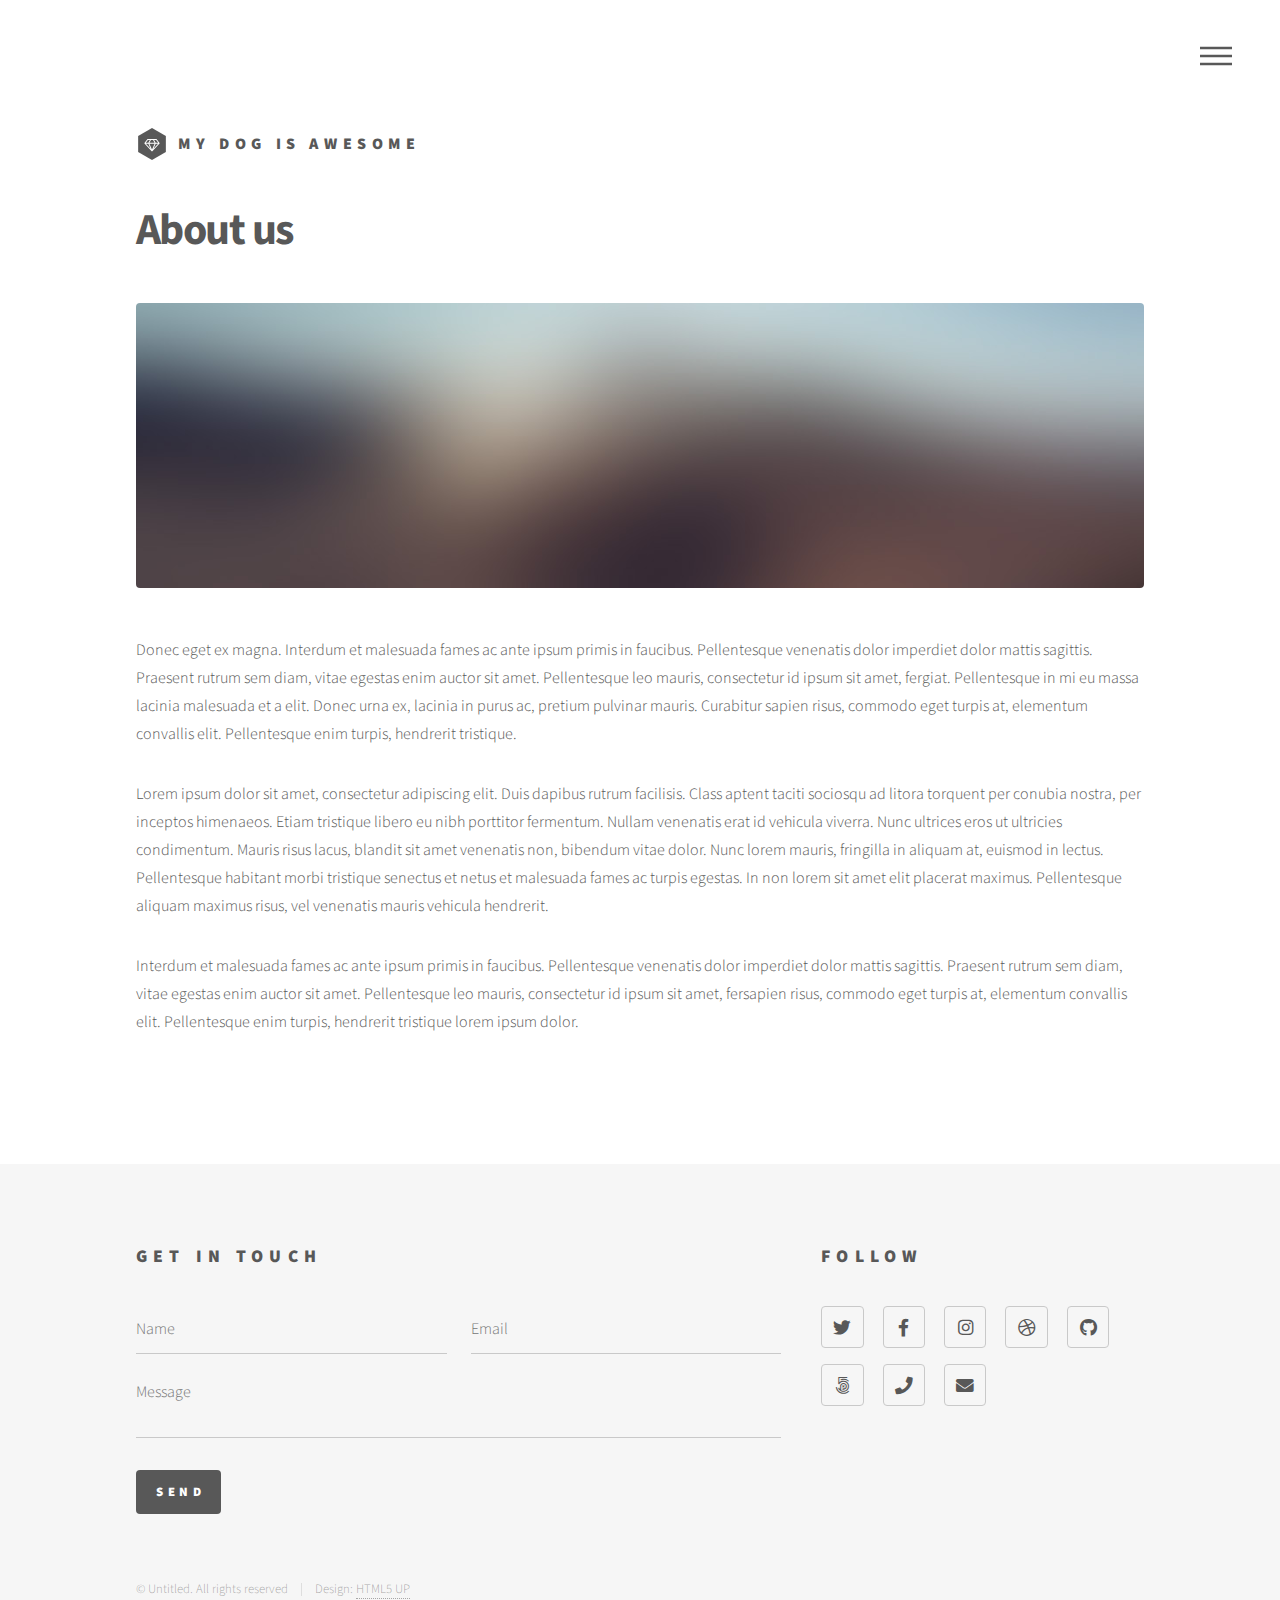
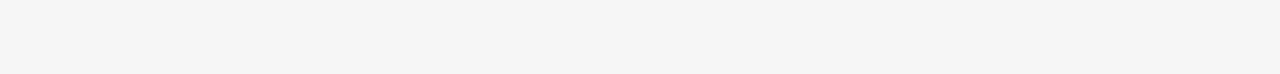
<file: aboutus.html>
<!DOCTYPE HTML>
<!--
	Phantom by HTML5 UP
	html5up.net | @ajlkn
	Free for personal and commercial use under the CCA 3.0 license (html5up.net/license)
-->
<html>
	<head>
		<title>Generic - Phantom by HTML5 UP</title>
		<meta charset="utf-8" />
		<meta name="viewport" content="width=device-width, initial-scale=1, user-scalable=no" />
		<link rel="stylesheet" href="assets/css/main.css" />
		<noscript><link rel="stylesheet" href="assets/css/noscript.css" /></noscript>
	</head>
	<body class="is-preload">
		<!-- Wrapper -->
			<div id="wrapper">

				<!-- Header -->
					<header id="header">
						<div class="inner">

							<!-- Logo -->
								<a href="index.html" class="logo">
									<span class="symbol"><img src="images/logo.svg" alt="" /></span><span class="title">My Dog is Awesome</span>
								</a>

							<!-- Nav -->
								<nav>
									<ul>
										<li><a href="#menu">Menu</a></li>
									</ul>
								</nav>

						</div>
					</header>

				<!-- Menu -->
					<nav id="menu">
						<h2>Menu</h2>
						<ul>
							<li><a href="index.html">Home</a></li>
							<li><a href="generic.html">About us</a></li>
						</ul>
					</nav>

				<!-- Main -->
					<div id="main">
						<div class="inner">
							<h1>About us</h1>
							<span class="image main"><img src="images/pic13.jpg" alt="" /></span>
							<p>Donec eget ex magna. Interdum et malesuada fames ac ante ipsum primis in faucibus. Pellentesque venenatis dolor imperdiet dolor mattis sagittis. Praesent rutrum sem diam, vitae egestas enim auctor sit amet. Pellentesque leo mauris, consectetur id ipsum sit amet, fergiat. Pellentesque in mi eu massa lacinia malesuada et a elit. Donec urna ex, lacinia in purus ac, pretium pulvinar mauris. Curabitur sapien risus, commodo eget turpis at, elementum convallis elit. Pellentesque enim turpis, hendrerit tristique.</p>
							<p>Lorem ipsum dolor sit amet, consectetur adipiscing elit. Duis dapibus rutrum facilisis. Class aptent taciti sociosqu ad litora torquent per conubia nostra, per inceptos himenaeos. Etiam tristique libero eu nibh porttitor fermentum. Nullam venenatis erat id vehicula viverra. Nunc ultrices eros ut ultricies condimentum. Mauris risus lacus, blandit sit amet venenatis non, bibendum vitae dolor. Nunc lorem mauris, fringilla in aliquam at, euismod in lectus. Pellentesque habitant morbi tristique senectus et netus et malesuada fames ac turpis egestas. In non lorem sit amet elit placerat maximus. Pellentesque aliquam maximus risus, vel venenatis mauris vehicula hendrerit.</p>
							<p>Interdum et malesuada fames ac ante ipsum primis in faucibus. Pellentesque venenatis dolor imperdiet dolor mattis sagittis. Praesent rutrum sem diam, vitae egestas enim auctor sit amet. Pellentesque leo mauris, consectetur id ipsum sit amet, fersapien risus, commodo eget turpis at, elementum convallis elit. Pellentesque enim turpis, hendrerit tristique lorem ipsum dolor.</p>
						</div>
					</div>

				<!-- Footer -->
					<footer id="footer">
						<div class="inner">
							<section>
								<h2>Get in touch</h2>
								<form method="post" action="#">
									<div class="fields">
										<div class="field half">
											<input type="text" name="name" id="name" placeholder="Name" />
										</div>
										<div class="field half">
											<input type="email" name="email" id="email" placeholder="Email" />
										</div>
										<div class="field">
											<textarea name="message" id="message" placeholder="Message"></textarea>
										</div>
									</div>
									<ul class="actions">
										<li><input type="submit" value="Send" class="primary" /></li>
									</ul>
								</form>
							</section>
							<section>
								<h2>Follow</h2>
								<ul class="icons">
									<li><a href="#" class="icon brands style2 fa-twitter"><span class="label">Twitter</span></a></li>
									<li><a href="#" class="icon brands style2 fa-facebook-f"><span class="label">Facebook</span></a></li>
									<li><a href="#" class="icon brands style2 fa-instagram"><span class="label">Instagram</span></a></li>
									<li><a href="#" class="icon brands style2 fa-dribbble"><span class="label">Dribbble</span></a></li>
									<li><a href="#" class="icon brands style2 fa-github"><span class="label">GitHub</span></a></li>
									<li><a href="#" class="icon brands style2 fa-500px"><span class="label">500px</span></a></li>
									<li><a href="#" class="icon solid style2 fa-phone"><span class="label">Phone</span></a></li>
									<li><a href="#" class="icon solid style2 fa-envelope"><span class="label">Email</span></a></li>
								</ul>
							</section>
							<ul class="copyright">
								<li>&copy; Untitled. All rights reserved</li><li>Design: <a href="http://html5up.net">HTML5 UP</a></li>
							</ul>
						</div>
					</footer>

			</div>

		<!-- Scripts -->
			<script src="assets/js/jquery.min.js"></script>
			<script src="assets/js/browser.min.js"></script>
			<script src="assets/js/breakpoints.min.js"></script>
			<script src="assets/js/util.js"></script>
			<script src="assets/js/main.js"></script>

	</body>
</html>
</file>
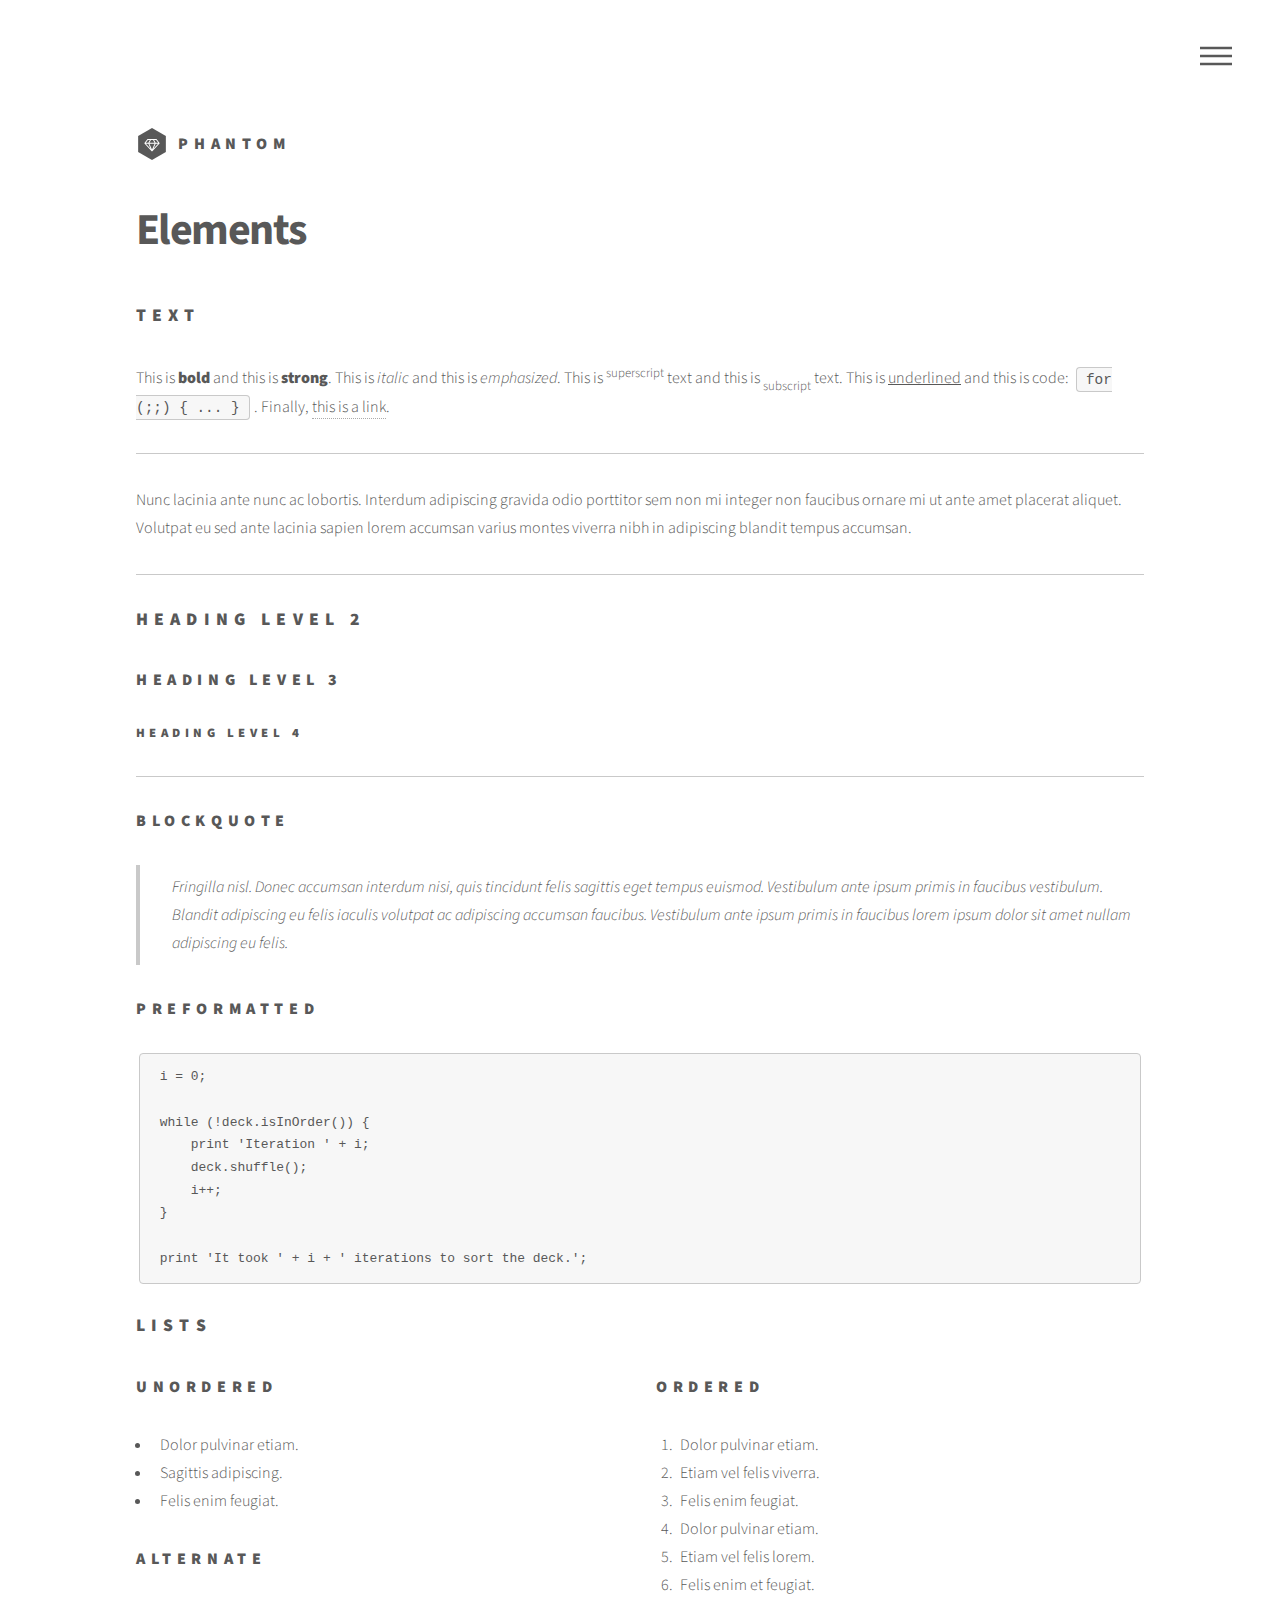
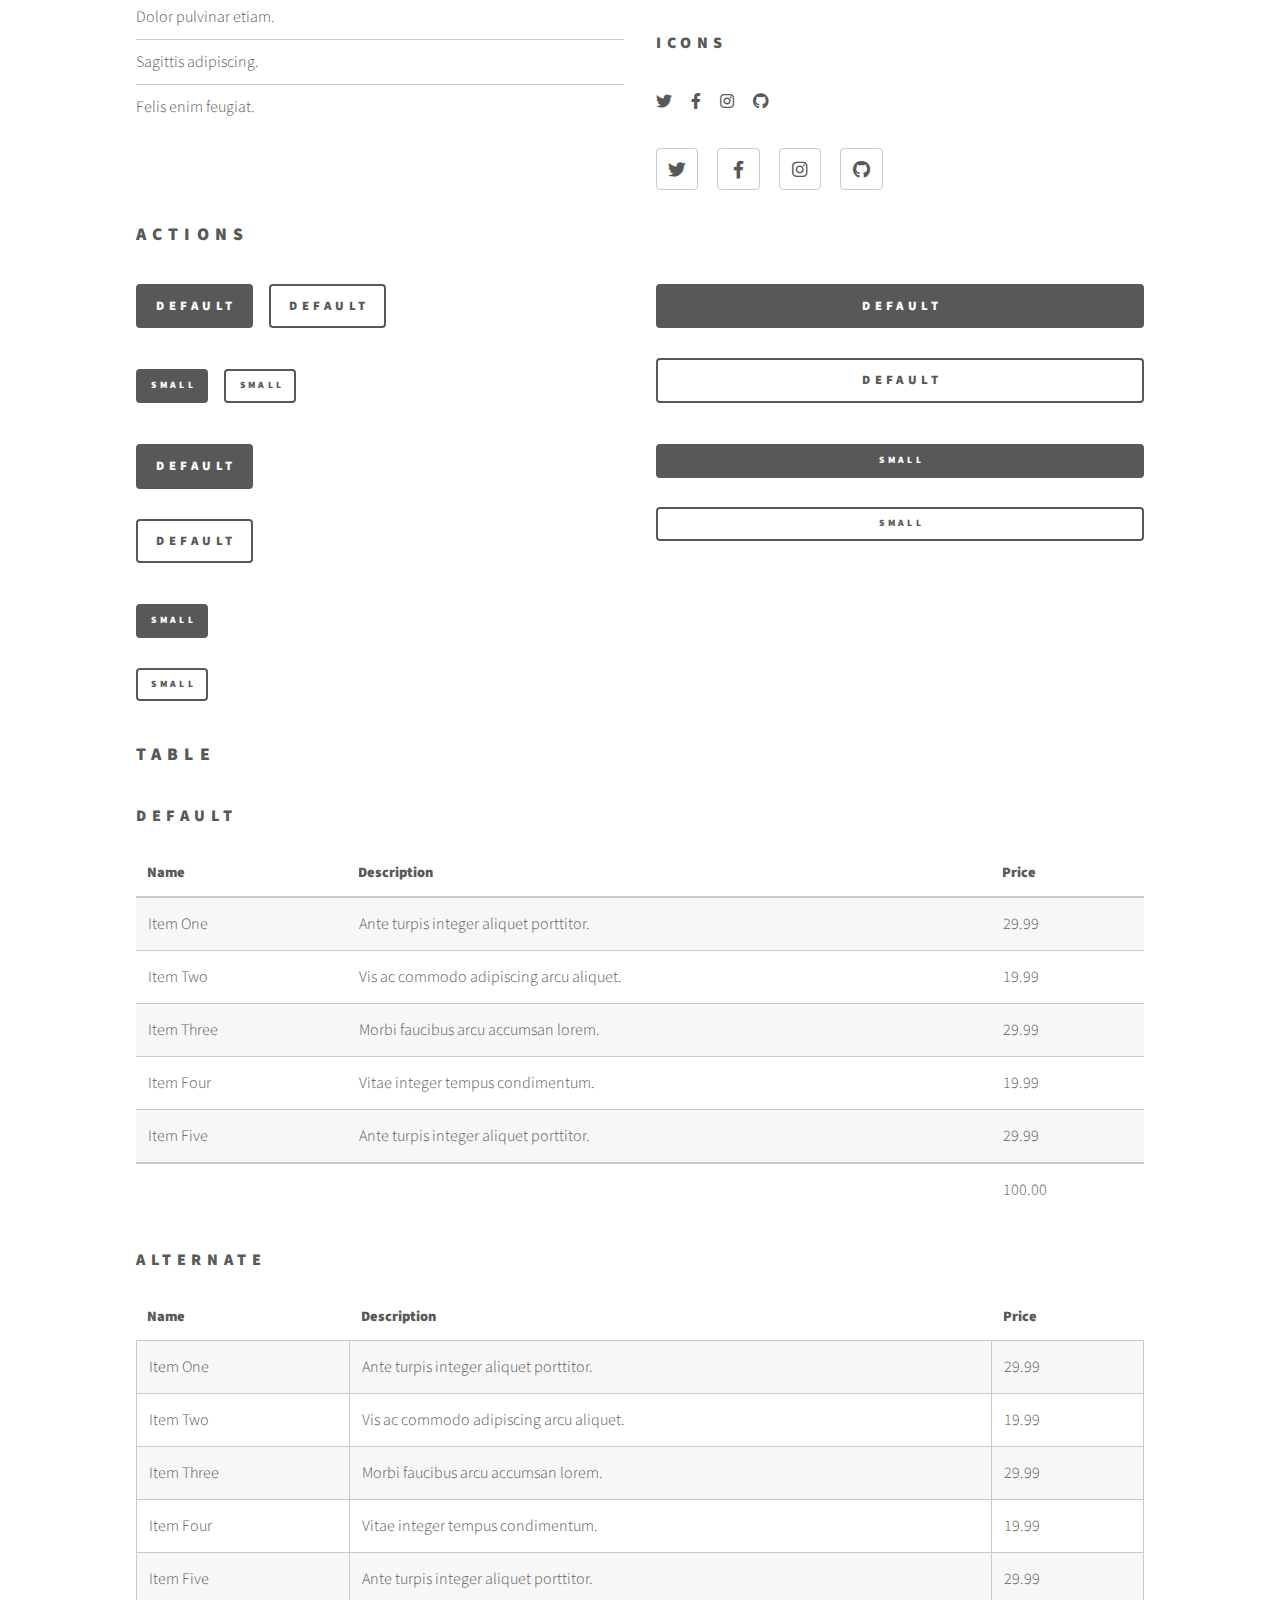
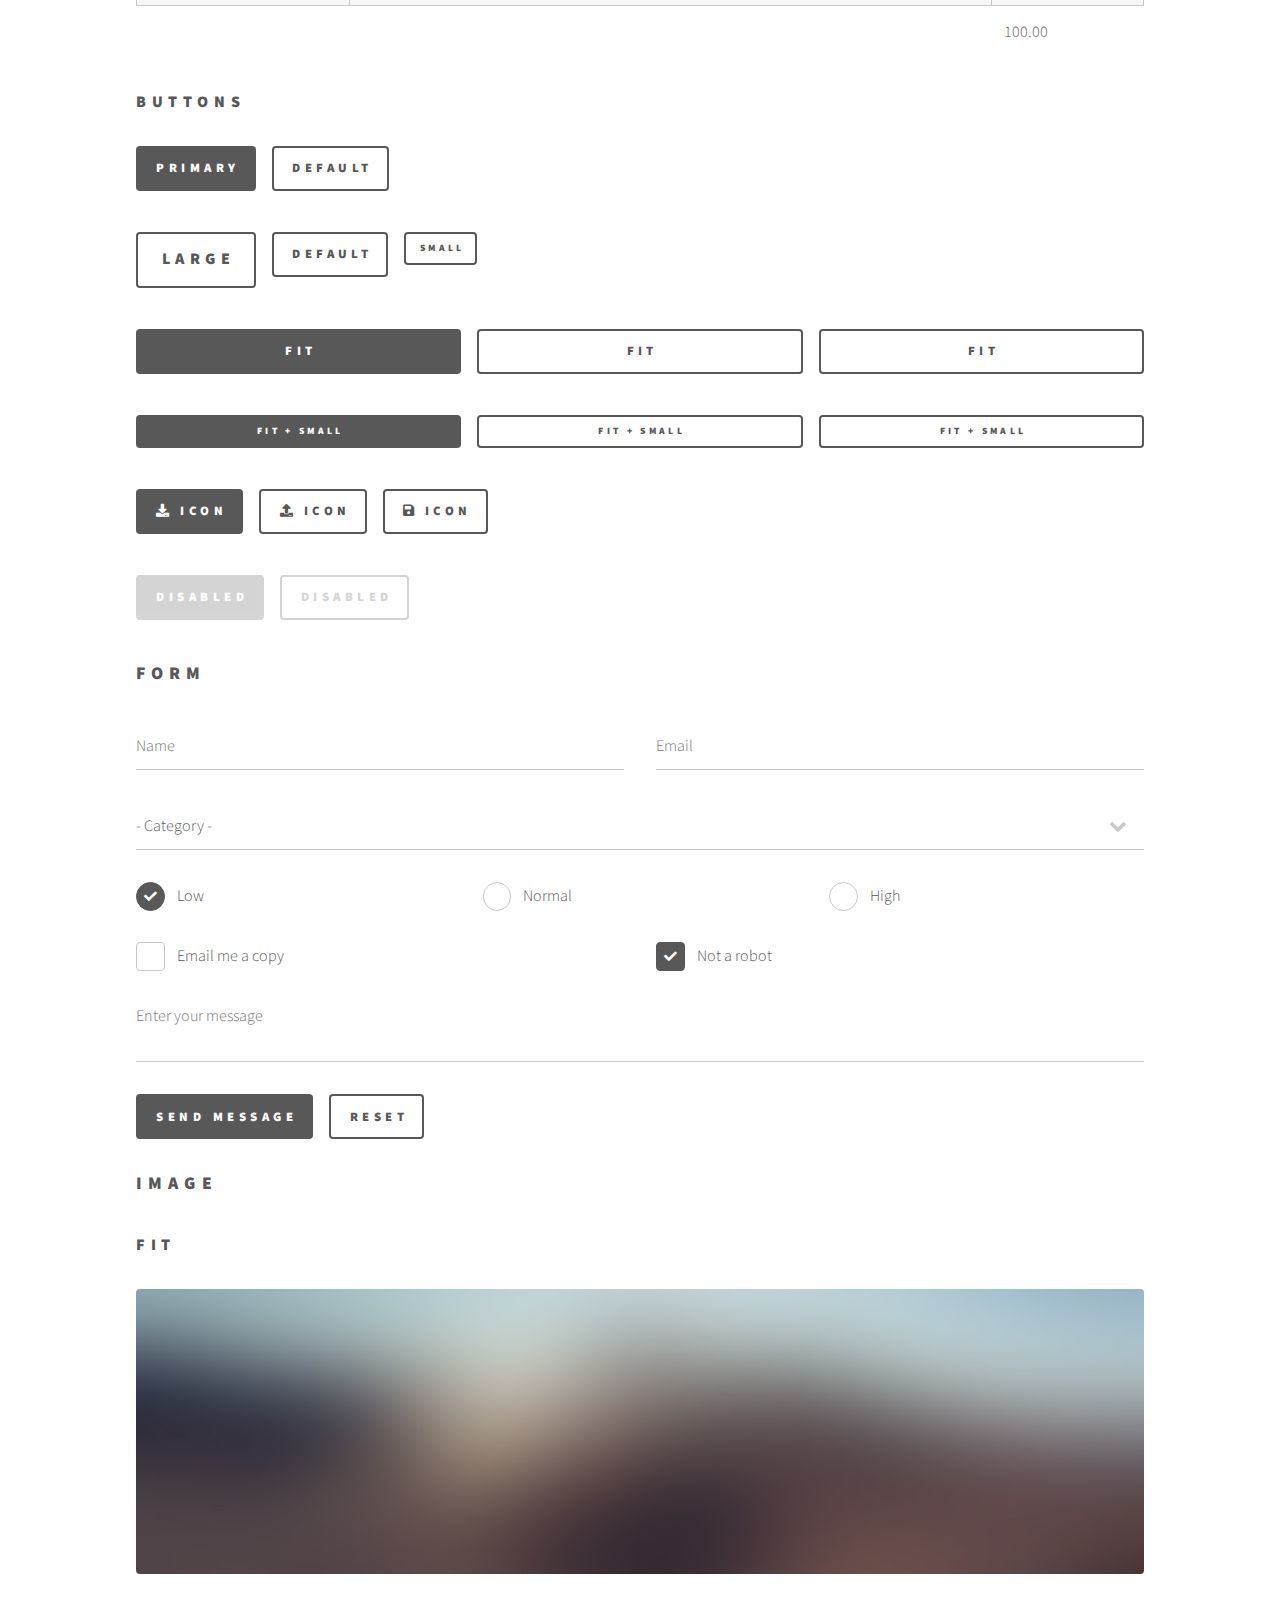
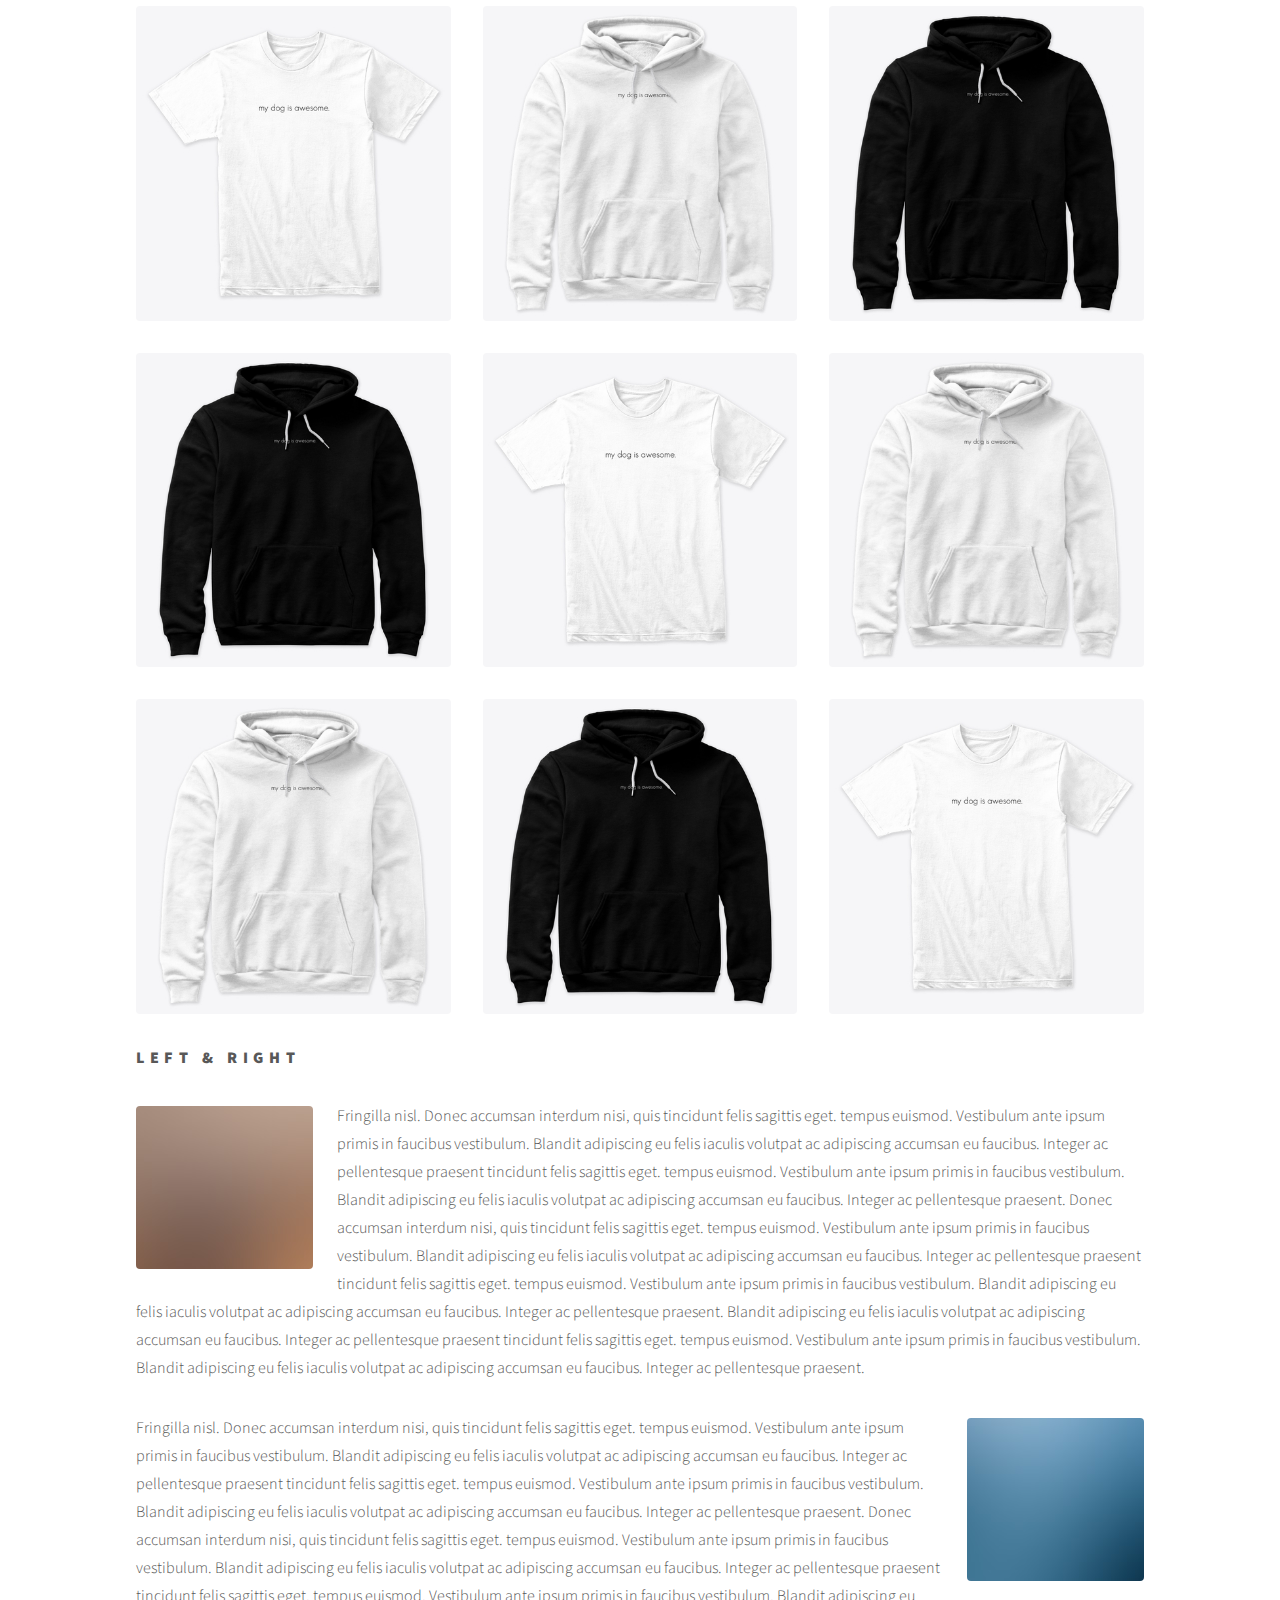
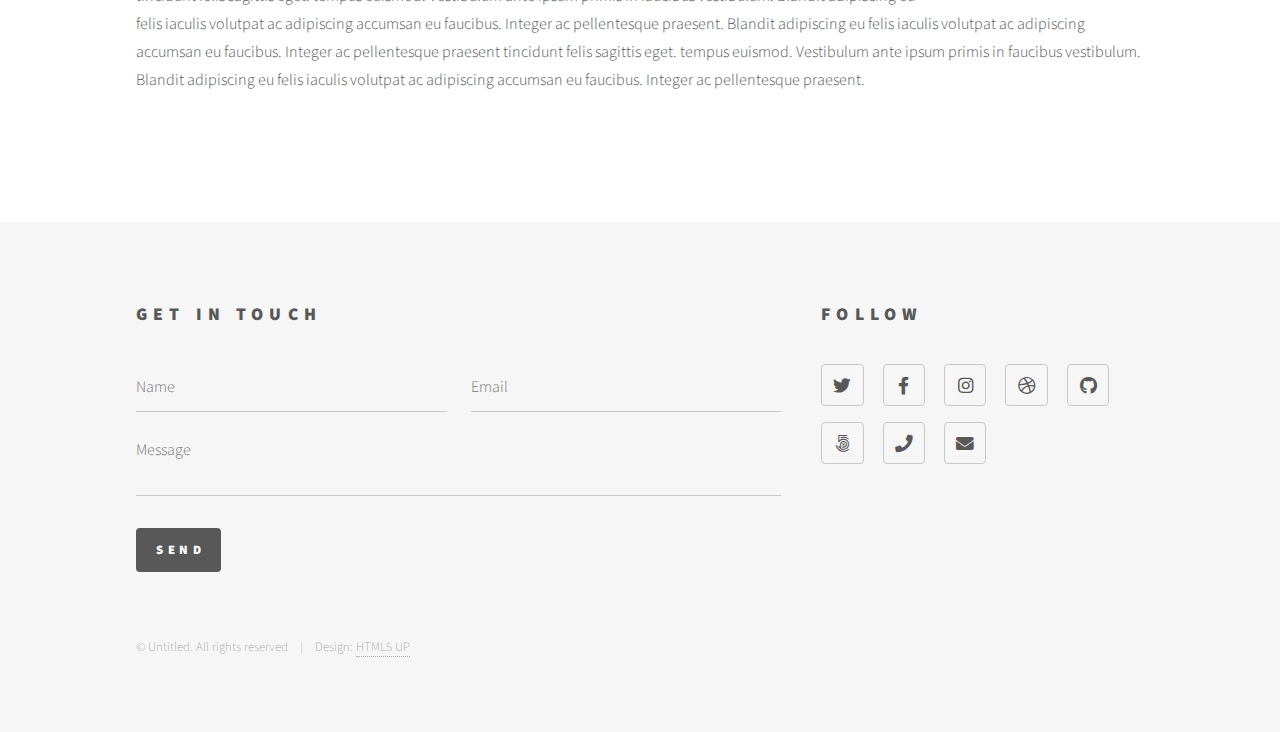
<file: elements.html>
<!DOCTYPE HTML>
<!--
	Phantom by HTML5 UP
	html5up.net | @ajlkn
	Free for personal and commercial use under the CCA 3.0 license (html5up.net/license)
-->
<html>
	<head>
		<title>Elements - Phantom by HTML5 UP</title>
		<meta charset="utf-8" />
		<meta name="viewport" content="width=device-width, initial-scale=1, user-scalable=no" />
		<link rel="stylesheet" href="assets/css/main.css" />
		<noscript><link rel="stylesheet" href="assets/css/noscript.css" /></noscript>
	</head>
	<body class="is-preload">
		<!-- Wrapper -->
			<div id="wrapper">

				<!-- Header -->
					<header id="header">
						<div class="inner">

							<!-- Logo -->
								<a href="index.html" class="logo">
									<span class="symbol"><img src="images/logo.svg" alt="" /></span><span class="title">Phantom</span>
								</a>

							<!-- Nav -->
								<nav>
									<ul>
										<li><a href="#menu">Menu</a></li>
									</ul>
								</nav>

						</div>
					</header>

				<!-- Menu -->
					<nav id="menu">
						<h2>Menu</h2>
						<ul>
							<li><a href="index.html">Home</a></li>
							<li><a href="generic.html">Ipsum veroeros</a></li>
							<li><a href="generic.html">Tempus etiam</a></li>
							<li><a href="generic.html">Consequat dolor</a></li>
							<li><a href="elements.html">Elements</a></li>
						</ul>
					</nav>

				<!-- Main -->
					<div id="main">
						<div class="inner">
							<h1>Elements</h1>

							<!-- Text -->
								<section>
									<h2>Text</h2>
									<p>This is <b>bold</b> and this is <strong>strong</strong>. This is <i>italic</i> and this is <em>emphasized</em>.
									This is <sup>superscript</sup> text and this is <sub>subscript</sub> text.
									This is <u>underlined</u> and this is code: <code>for (;;) { ... }</code>. Finally, <a href="#">this is a link</a>.</p>
									<hr />
									<p>Nunc lacinia ante nunc ac lobortis. Interdum adipiscing gravida odio porttitor sem non mi integer non faucibus ornare mi ut ante amet placerat aliquet. Volutpat eu sed ante lacinia sapien lorem accumsan varius montes viverra nibh in adipiscing blandit tempus accumsan.</p>
									<hr />
									<h2>Heading Level 2</h2>
									<h3>Heading Level 3</h3>
									<h4>Heading Level 4</h4>
									<hr />
									<h3>Blockquote</h3>
									<blockquote>Fringilla nisl. Donec accumsan interdum nisi, quis tincidunt felis sagittis eget tempus euismod. Vestibulum ante ipsum primis in faucibus vestibulum. Blandit adipiscing eu felis iaculis volutpat ac adipiscing accumsan faucibus. Vestibulum ante ipsum primis in faucibus lorem ipsum dolor sit amet nullam adipiscing eu felis.</blockquote>
									<h3>Preformatted</h3>
									<pre><code>i = 0;

while (!deck.isInOrder()) {
    print 'Iteration ' + i;
    deck.shuffle();
    i++;
}

print 'It took ' + i + ' iterations to sort the deck.';</code></pre>
								</section>

							<!-- Lists -->
								<section>
									<h2>Lists</h2>
									<div class="row">
										<div class="col-6 col-12-medium">
											<h3>Unordered</h3>
											<ul>
												<li>Dolor pulvinar etiam.</li>
												<li>Sagittis adipiscing.</li>
												<li>Felis enim feugiat.</li>
											</ul>
											<h3>Alternate</h3>
											<ul class="alt">
												<li>Dolor pulvinar etiam.</li>
												<li>Sagittis adipiscing.</li>
												<li>Felis enim feugiat.</li>
											</ul>
										</div>
										<div class="col-6 col-12-medium">
											<h3>Ordered</h3>
											<ol>
												<li>Dolor pulvinar etiam.</li>
												<li>Etiam vel felis viverra.</li>
												<li>Felis enim feugiat.</li>
												<li>Dolor pulvinar etiam.</li>
												<li>Etiam vel felis lorem.</li>
												<li>Felis enim et feugiat.</li>
											</ol>
											<h3>Icons</h3>
											<ul class="icons">
												<li><a href="#" class="icon brands style1 fa-twitter"><span class="label">Twitter</span></a></li>
												<li><a href="#" class="icon brands style1 fa-facebook-f"><span class="label">Facebook</span></a></li>
												<li><a href="#" class="icon brands style1 fa-instagram"><span class="label">Instagram</span></a></li>
												<li><a href="#" class="icon brands style1 fa-github"><span class="label">Github</span></a></li>
											</ul>
											<ul class="icons">
												<li><a href="#" class="icon brands style2 fa-twitter"><span class="label">Twitter</span></a></li>
												<li><a href="#" class="icon brands style2 fa-facebook-f"><span class="label">Facebook</span></a></li>
												<li><a href="#" class="icon brands style2 fa-instagram"><span class="label">Instagram</span></a></li>
												<li><a href="#" class="icon brands style2 fa-github"><span class="label">Github</span></a></li>
											</ul>
										</div>
									</div>
									<h2>Actions</h2>
									<div class="row">
										<div class="col-6 col-12-medium">
											<ul class="actions">
												<li><a href="#" class="button primary">Default</a></li>
												<li><a href="#" class="button">Default</a></li>
											</ul>
											<ul class="actions small">
												<li><a href="#" class="button primary small">Small</a></li>
												<li><a href="#" class="button small">Small</a></li>
											</ul>
											<ul class="actions stacked">
												<li><a href="#" class="button primary">Default</a></li>
												<li><a href="#" class="button">Default</a></li>
											</ul>
											<ul class="actions stacked">
												<li><a href="#" class="button primary small">Small</a></li>
												<li><a href="#" class="button small">Small</a></li>
											</ul>
										</div>
										<div class="col-6 col-12-medium">
											<ul class="actions stacked">
												<li><a href="#" class="button primary fit">Default</a></li>
												<li><a href="#" class="button fit">Default</a></li>
											</ul>
											<ul class="actions stacked">
												<li><a href="#" class="button primary small fit">Small</a></li>
												<li><a href="#" class="button small fit">Small</a></li>
											</ul>
										</div>
									</div>
								</section>

							<!-- Table -->
								<section>
									<h2>Table</h2>
									<h3>Default</h3>
									<div class="table-wrapper">
										<table>
											<thead>
												<tr>
													<th>Name</th>
													<th>Description</th>
													<th>Price</th>
												</tr>
											</thead>
											<tbody>
												<tr>
													<td>Item One</td>
													<td>Ante turpis integer aliquet porttitor.</td>
													<td>29.99</td>
												</tr>
												<tr>
													<td>Item Two</td>
													<td>Vis ac commodo adipiscing arcu aliquet.</td>
													<td>19.99</td>
												</tr>
												<tr>
													<td>Item Three</td>
													<td> Morbi faucibus arcu accumsan lorem.</td>
													<td>29.99</td>
												</tr>
												<tr>
													<td>Item Four</td>
													<td>Vitae integer tempus condimentum.</td>
													<td>19.99</td>
												</tr>
												<tr>
													<td>Item Five</td>
													<td>Ante turpis integer aliquet porttitor.</td>
													<td>29.99</td>
												</tr>
											</tbody>
											<tfoot>
												<tr>
													<td colspan="2"></td>
													<td>100.00</td>
												</tr>
											</tfoot>
										</table>
									</div>

									<h3>Alternate</h3>
									<div class="table-wrapper">
										<table class="alt">
											<thead>
												<tr>
													<th>Name</th>
													<th>Description</th>
													<th>Price</th>
												</tr>
											</thead>
											<tbody>
												<tr>
													<td>Item One</td>
													<td>Ante turpis integer aliquet porttitor.</td>
													<td>29.99</td>
												</tr>
												<tr>
													<td>Item Two</td>
													<td>Vis ac commodo adipiscing arcu aliquet.</td>
													<td>19.99</td>
												</tr>
												<tr>
													<td>Item Three</td>
													<td> Morbi faucibus arcu accumsan lorem.</td>
													<td>29.99</td>
												</tr>
												<tr>
													<td>Item Four</td>
													<td>Vitae integer tempus condimentum.</td>
													<td>19.99</td>
												</tr>
												<tr>
													<td>Item Five</td>
													<td>Ante turpis integer aliquet porttitor.</td>
													<td>29.99</td>
												</tr>
											</tbody>
											<tfoot>
												<tr>
													<td colspan="2"></td>
													<td>100.00</td>
												</tr>
											</tfoot>
										</table>
									</div>
								</section>

							<!-- Buttons -->
								<section>
									<h3>Buttons</h3>
									<ul class="actions">
										<li><a href="#" class="button primary">Primary</a></li>
										<li><a href="#" class="button">Default</a></li>
									</ul>
									<ul class="actions">
										<li><a href="#" class="button large">Large</a></li>
										<li><a href="#" class="button">Default</a></li>
										<li><a href="#" class="button small">Small</a></li>
									</ul>
									<ul class="actions fit">
										<li><a href="#" class="button primary fit">Fit</a></li>
										<li><a href="#" class="button fit">Fit</a></li>
										<li><a href="#" class="button fit">Fit</a></li>
									</ul>
									<ul class="actions fit small">
										<li><a href="#" class="button primary fit small">Fit + Small</a></li>
										<li><a href="#" class="button fit small">Fit + Small</a></li>
										<li><a href="#" class="button fit small">Fit + Small</a></li>
									</ul>
									<ul class="actions">
										<li><a href="#" class="button primary icon solid fa-download">Icon</a></li>
										<li><a href="#" class="button icon solid fa-upload">Icon</a></li>
										<li><a href="#" class="button icon solid fa-save">Icon</a></li>
									</ul>
									<ul class="actions">
										<li><span class="button primary disabled">Disabled</span></li>
										<li><span class="button disabled">Disabled</span></li>
									</ul>
								</section>

							<!-- Form -->
								<section>
									<h2>Form</h2>
									<form method="post" action="#">
										<div class="row gtr-uniform">
											<div class="col-6 col-12-xsmall">
												<input type="text" name="demo-name" id="demo-name" value="" placeholder="Name" />
											</div>
											<div class="col-6 col-12-xsmall">
												<input type="email" name="demo-email" id="demo-email" value="" placeholder="Email" />
											</div>
											<div class="col-12">
												<select name="demo-category" id="demo-category">
													<option value="">- Category -</option>
													<option value="1">Manufacturing</option>
													<option value="1">Shipping</option>
													<option value="1">Administration</option>
													<option value="1">Human Resources</option>
												</select>
											</div>
											<div class="col-4 col-12-small">
												<input type="radio" id="demo-priority-low" name="demo-priority" checked>
												<label for="demo-priority-low">Low</label>
											</div>
											<div class="col-4 col-12-small">
												<input type="radio" id="demo-priority-normal" name="demo-priority">
												<label for="demo-priority-normal">Normal</label>
											</div>
											<div class="col-4 col-12-small">
												<input type="radio" id="demo-priority-high" name="demo-priority">
												<label for="demo-priority-high">High</label>
											</div>
											<div class="col-6 col-12-small">
												<input type="checkbox" id="demo-copy" name="demo-copy">
												<label for="demo-copy">Email me a copy</label>
											</div>
											<div class="col-6 col-12-small">
												<input type="checkbox" id="demo-human" name="demo-human" checked>
												<label for="demo-human">Not a robot</label>
											</div>
											<div class="col-12">
												<textarea name="demo-message" id="demo-message" placeholder="Enter your message" rows="6"></textarea>
											</div>
											<div class="col-12">
												<ul class="actions">
													<li><input type="submit" value="Send Message" class="primary" /></li>
													<li><input type="reset" value="Reset" /></li>
												</ul>
											</div>
										</div>
									</form>
								</section>

							<!-- Image -->
								<section>
									<h2>Image</h2>
									<h3>Fit</h3>
									<div class="box alt">
										<div class="row gtr-uniform">
											<div class="col-12"><span class="image fit"><img src="images/pic13.jpg" alt="" /></span></div>
											<div class="col-4"><span class="image fit"><img src="images/pic01.jpg" alt="" /></span></div>
											<div class="col-4"><span class="image fit"><img src="images/pic02.jpg" alt="" /></span></div>
											<div class="col-4"><span class="image fit"><img src="images/pic03.jpg" alt="" /></span></div>
											<div class="col-4"><span class="image fit"><img src="images/pic03.jpg" alt="" /></span></div>
											<div class="col-4"><span class="image fit"><img src="images/pic01.jpg" alt="" /></span></div>
											<div class="col-4"><span class="image fit"><img src="images/pic02.jpg" alt="" /></span></div>
											<div class="col-4"><span class="image fit"><img src="images/pic02.jpg" alt="" /></span></div>
											<div class="col-4"><span class="image fit"><img src="images/pic03.jpg" alt="" /></span></div>
											<div class="col-4"><span class="image fit"><img src="images/pic01.jpg" alt="" /></span></div>
										</div>
									</div>
									<h3>Left &amp; Right</h3>
									<p><span class="image left"><img src="images/pic14.jpg" alt="" /></span>Fringilla nisl. Donec accumsan interdum nisi, quis tincidunt felis sagittis eget. tempus euismod. Vestibulum ante ipsum primis in faucibus vestibulum. Blandit adipiscing eu felis iaculis volutpat ac adipiscing accumsan eu faucibus. Integer ac pellentesque praesent tincidunt felis sagittis eget. tempus euismod. Vestibulum ante ipsum primis in faucibus vestibulum. Blandit adipiscing eu felis iaculis volutpat ac adipiscing accumsan eu faucibus. Integer ac pellentesque praesent. Donec accumsan interdum nisi, quis tincidunt felis sagittis eget. tempus euismod. Vestibulum ante ipsum primis in faucibus vestibulum. Blandit adipiscing eu felis iaculis volutpat ac adipiscing accumsan eu faucibus. Integer ac pellentesque praesent tincidunt felis sagittis eget. tempus euismod. Vestibulum ante ipsum primis in faucibus vestibulum. Blandit adipiscing eu felis iaculis volutpat ac adipiscing accumsan eu faucibus. Integer ac pellentesque praesent. Blandit adipiscing eu felis iaculis volutpat ac adipiscing accumsan eu faucibus. Integer ac pellentesque praesent tincidunt felis sagittis eget. tempus euismod. Vestibulum ante ipsum primis in faucibus vestibulum. Blandit adipiscing eu felis iaculis volutpat ac adipiscing accumsan eu faucibus. Integer ac pellentesque praesent.</p>
									<p><span class="image right"><img src="images/pic15.jpg" alt="" /></span>Fringilla nisl. Donec accumsan interdum nisi, quis tincidunt felis sagittis eget. tempus euismod. Vestibulum ante ipsum primis in faucibus vestibulum. Blandit adipiscing eu felis iaculis volutpat ac adipiscing accumsan eu faucibus. Integer ac pellentesque praesent tincidunt felis sagittis eget. tempus euismod. Vestibulum ante ipsum primis in faucibus vestibulum. Blandit adipiscing eu felis iaculis volutpat ac adipiscing accumsan eu faucibus. Integer ac pellentesque praesent. Donec accumsan interdum nisi, quis tincidunt felis sagittis eget. tempus euismod. Vestibulum ante ipsum primis in faucibus vestibulum. Blandit adipiscing eu felis iaculis volutpat ac adipiscing accumsan eu faucibus. Integer ac pellentesque praesent tincidunt felis sagittis eget. tempus euismod. Vestibulum ante ipsum primis in faucibus vestibulum. Blandit adipiscing eu felis iaculis volutpat ac adipiscing accumsan eu faucibus. Integer ac pellentesque praesent. Blandit adipiscing eu felis iaculis volutpat ac adipiscing accumsan eu faucibus. Integer ac pellentesque praesent tincidunt felis sagittis eget. tempus euismod. Vestibulum ante ipsum primis in faucibus vestibulum. Blandit adipiscing eu felis iaculis volutpat ac adipiscing accumsan eu faucibus. Integer ac pellentesque praesent.</p>
								</section>

						</div>
					</div>

				<!-- Footer -->
					<footer id="footer">
						<div class="inner">
							<section>
								<h2>Get in touch</h2>
								<form method="post" action="#">
									<div class="fields">
										<div class="field half">
											<input type="text" name="name" id="name" placeholder="Name" />
										</div>
										<div class="field half">
											<input type="email" name="email" id="email" placeholder="Email" />
										</div>
										<div class="field">
											<textarea name="message" id="message" placeholder="Message"></textarea>
										</div>
									</div>
									<ul class="actions">
										<li><input type="submit" value="Send" class="primary" /></li>
									</ul>
								</form>
							</section>
							<section>
								<h2>Follow</h2>
								<ul class="icons">
									<li><a href="#" class="icon brands style2 fa-twitter"><span class="label">Twitter</span></a></li>
									<li><a href="#" class="icon brands style2 fa-facebook-f"><span class="label">Facebook</span></a></li>
									<li><a href="#" class="icon brands style2 fa-instagram"><span class="label">Instagram</span></a></li>
									<li><a href="#" class="icon brands style2 fa-dribbble"><span class="label">Dribbble</span></a></li>
									<li><a href="#" class="icon brands style2 fa-github"><span class="label">GitHub</span></a></li>
									<li><a href="#" class="icon brands style2 fa-500px"><span class="label">500px</span></a></li>
									<li><a href="#" class="icon solid style2 fa-phone"><span class="label">Phone</span></a></li>
									<li><a href="#" class="icon solid style2 fa-envelope"><span class="label">Email</span></a></li>
								</ul>
							</section>
							<ul class="copyright">
								<li>&copy; Untitled. All rights reserved</li><li>Design: <a href="http://html5up.net">HTML5 UP</a></li>
							</ul>
						</div>
					</footer>

			</div>

		<!-- Scripts -->
			<script src="assets/js/jquery.min.js"></script>
			<script src="assets/js/browser.min.js"></script>
			<script src="assets/js/breakpoints.min.js"></script>
			<script src="assets/js/util.js"></script>
			<script src="assets/js/main.js"></script>

	</body>
</html>
</file>
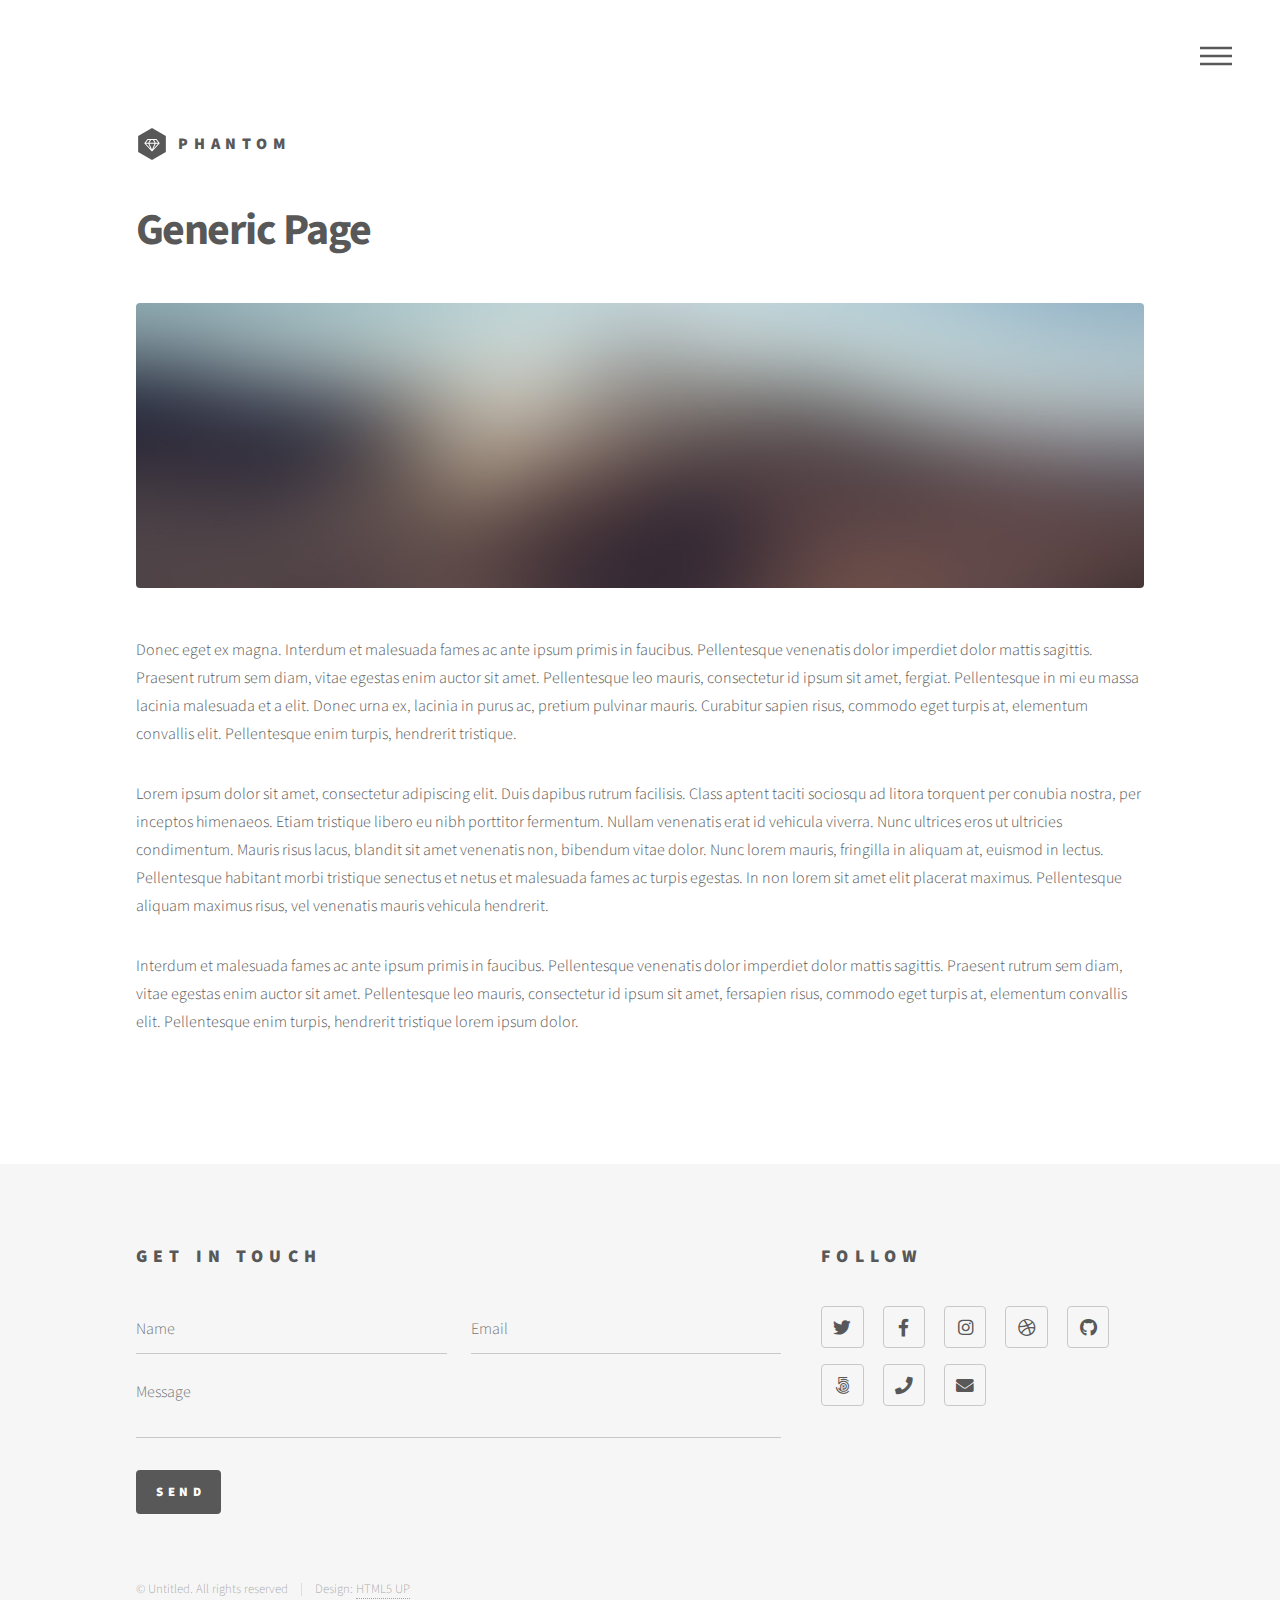
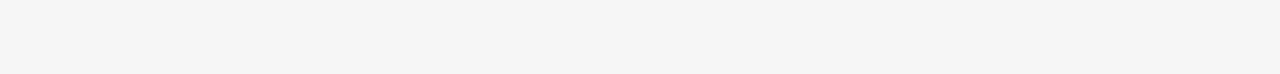
<file: generic.html>
<!DOCTYPE HTML>
<!--
	Phantom by HTML5 UP
	html5up.net | @ajlkn
	Free for personal and commercial use under the CCA 3.0 license (html5up.net/license)
-->
<html>
	<head>
		<title>Generic - Phantom by HTML5 UP</title>
		<meta charset="utf-8" />
		<meta name="viewport" content="width=device-width, initial-scale=1, user-scalable=no" />
		<link rel="stylesheet" href="assets/css/main.css" />
		<noscript><link rel="stylesheet" href="assets/css/noscript.css" /></noscript>
	</head>
	<body class="is-preload">
		<!-- Wrapper -->
			<div id="wrapper">

				<!-- Header -->
					<header id="header">
						<div class="inner">

							<!-- Logo -->
								<a href="index.html" class="logo">
									<span class="symbol"><img src="images/logo.svg" alt="" /></span><span class="title">Phantom</span>
								</a>

							<!-- Nav -->
								<nav>
									<ul>
										<li><a href="#menu">Menu</a></li>
									</ul>
								</nav>

						</div>
					</header>

				<!-- Menu -->
					<nav id="menu">
						<h2>Menu</h2>
						<ul>
							<li><a href="index.html">Home</a></li>
							<li><a href="generic.html">Ipsum veroeros</a></li>
							<li><a href="generic.html">Tempus etiam</a></li>
							<li><a href="generic.html">Consequat dolor</a></li>
							<li><a href="elements.html">Elements</a></li>
						</ul>
					</nav>

				<!-- Main -->
					<div id="main">
						<div class="inner">
							<h1>Generic Page</h1>
							<span class="image main"><img src="images/pic13.jpg" alt="" /></span>
							<p>Donec eget ex magna. Interdum et malesuada fames ac ante ipsum primis in faucibus. Pellentesque venenatis dolor imperdiet dolor mattis sagittis. Praesent rutrum sem diam, vitae egestas enim auctor sit amet. Pellentesque leo mauris, consectetur id ipsum sit amet, fergiat. Pellentesque in mi eu massa lacinia malesuada et a elit. Donec urna ex, lacinia in purus ac, pretium pulvinar mauris. Curabitur sapien risus, commodo eget turpis at, elementum convallis elit. Pellentesque enim turpis, hendrerit tristique.</p>
							<p>Lorem ipsum dolor sit amet, consectetur adipiscing elit. Duis dapibus rutrum facilisis. Class aptent taciti sociosqu ad litora torquent per conubia nostra, per inceptos himenaeos. Etiam tristique libero eu nibh porttitor fermentum. Nullam venenatis erat id vehicula viverra. Nunc ultrices eros ut ultricies condimentum. Mauris risus lacus, blandit sit amet venenatis non, bibendum vitae dolor. Nunc lorem mauris, fringilla in aliquam at, euismod in lectus. Pellentesque habitant morbi tristique senectus et netus et malesuada fames ac turpis egestas. In non lorem sit amet elit placerat maximus. Pellentesque aliquam maximus risus, vel venenatis mauris vehicula hendrerit.</p>
							<p>Interdum et malesuada fames ac ante ipsum primis in faucibus. Pellentesque venenatis dolor imperdiet dolor mattis sagittis. Praesent rutrum sem diam, vitae egestas enim auctor sit amet. Pellentesque leo mauris, consectetur id ipsum sit amet, fersapien risus, commodo eget turpis at, elementum convallis elit. Pellentesque enim turpis, hendrerit tristique lorem ipsum dolor.</p>
						</div>
					</div>

				<!-- Footer -->
					<footer id="footer">
						<div class="inner">
							<section>
								<h2>Get in touch</h2>
								<form method="post" action="#">
									<div class="fields">
										<div class="field half">
											<input type="text" name="name" id="name" placeholder="Name" />
										</div>
										<div class="field half">
											<input type="email" name="email" id="email" placeholder="Email" />
										</div>
										<div class="field">
											<textarea name="message" id="message" placeholder="Message"></textarea>
										</div>
									</div>
									<ul class="actions">
										<li><input type="submit" value="Send" class="primary" /></li>
									</ul>
								</form>
							</section>
							<section>
								<h2>Follow</h2>
								<ul class="icons">
									<li><a href="#" class="icon brands style2 fa-twitter"><span class="label">Twitter</span></a></li>
									<li><a href="#" class="icon brands style2 fa-facebook-f"><span class="label">Facebook</span></a></li>
									<li><a href="#" class="icon brands style2 fa-instagram"><span class="label">Instagram</span></a></li>
									<li><a href="#" class="icon brands style2 fa-dribbble"><span class="label">Dribbble</span></a></li>
									<li><a href="#" class="icon brands style2 fa-github"><span class="label">GitHub</span></a></li>
									<li><a href="#" class="icon brands style2 fa-500px"><span class="label">500px</span></a></li>
									<li><a href="#" class="icon solid style2 fa-phone"><span class="label">Phone</span></a></li>
									<li><a href="#" class="icon solid style2 fa-envelope"><span class="label">Email</span></a></li>
								</ul>
							</section>
							<ul class="copyright">
								<li>&copy; Untitled. All rights reserved</li><li>Design: <a href="http://html5up.net">HTML5 UP</a></li>
							</ul>
						</div>
					</footer>

			</div>

		<!-- Scripts -->
			<script src="assets/js/jquery.min.js"></script>
			<script src="assets/js/browser.min.js"></script>
			<script src="assets/js/breakpoints.min.js"></script>
			<script src="assets/js/util.js"></script>
			<script src="assets/js/main.js"></script>

	</body>
</html>
</file>
<file: assets/css/noscript.css>
/*
	Phantom by HTML5 UP
	html5up.net | @ajlkn
	Free for personal and commercial use under the CCA 3.0 license (html5up.net/license)
*/

/* Tiles */

	body.is-preload .tiles article {
		-moz-transform: none;
		-webkit-transform: none;
		-ms-transform: none;
		transform: none;
		opacity: 1;
	}
</file>
<file: assets/css/main.css>
@import url(fontawesome-all.min.css);
@import url("https://fonts.googleapis.com/css?family=Source+Sans+Pro:300,700,900");

/*
	Phantom by HTML5 UP
	html5up.net | @ajlkn
	Free for personal and commercial use under the CCA 3.0 license (html5up.net/license)
*/

html, body, div, span, applet, object,
iframe, h1, h2, h3, h4, h5, h6, p, blockquote,
pre, a, abbr, acronym, address, big, cite,
code, del, dfn, em, img, ins, kbd, q, s, samp,
small, strike, strong, sub, sup, tt, var, b,
u, i, center, dl, dt, dd, ol, ul, li, fieldset,
form, label, legend, table, caption, tbody,
tfoot, thead, tr, th, td, article, aside,
canvas, details, embed, figure, figcaption,
footer, header, hgroup, menu, nav, output, ruby,
section, summary, time, mark, audio, video {
	margin: 0;
	padding: 0;
	border: 0;
	font-size: 100%;
	font: inherit;
	vertical-align: baseline;}

article, aside, details, figcaption, figure,
footer, header, hgroup, menu, nav, section {
	display: block;}

body {
	line-height: 1;
}

ol, ul {
	list-style: none;
}

blockquote, q {
	quotes: none;
}

	blockquote:before, blockquote:after, q:before, q:after {
		content: '';
		content: none;
	}

table {
	border-collapse: collapse;
	border-spacing: 0;
}

body {
	-webkit-text-size-adjust: none;
}

mark {
	background-color: transparent;
	color: inherit;
}

input::-moz-focus-inner {
	border: 0;
	padding: 0;
}

input, select, textarea {
	-moz-appearance: none;
	-webkit-appearance: none;
	-ms-appearance: none;
	appearance: none;
}

/* Basic */

	@-ms-viewport {
		width: device-width;
	}

	body {
		-ms-overflow-style: scrollbar;
	}

	@media screen and (max-width: 480px) {

		html, body {
			min-width: 320px;
		}

	}

	html {
		box-sizing: border-box;
	}

	*, *:before, *:after {
		box-sizing: inherit;
	}

	body {
		background: #ffffff;
	}

		body.is-preload *, body.is-preload *:before, body.is-preload *:after {
			-moz-animation: none !important;
			-webkit-animation: none !important;
			-ms-animation: none !important;
			animation: none !important;
			-moz-transition: none !important;
			-webkit-transition: none !important;
			-ms-transition: none !important;
			transition: none !important;
		}

/* Type */

	body, input, select, textarea {
		color: #585858;
		font-family: "Source Sans Pro", Helvetica, sans-serif;
		font-size: 16pt;
		font-weight: 300;
		line-height: 1.75;
	}

		@media screen and (max-width: 1680px) {

			body, input, select, textarea {
				font-size: 14pt;
			}

		}

		@media screen and (max-width: 1280px) {

			body, input, select, textarea {
				font-size: 12pt;
			}

		}

	a {
		-moz-transition: border-bottom-color 0.2s ease, color 0.2s ease;
		-webkit-transition: border-bottom-color 0.2s ease, color 0.2s ease;
		-ms-transition: border-bottom-color 0.2s ease, color 0.2s ease;
		transition: border-bottom-color 0.2s ease, color 0.2s ease;
		text-decoration: none;
		color: #585858;
		border-bottom: dotted 1px rgba(88, 88, 88, 0.5);
	}

		a:hover {
			border-bottom-color: transparent;
			color: #f2849e !important;
		}

	strong, b {
		font-weight: 900;
	}

	em, i {
		font-style: italic;
	}

	p {
		margin: 0 0 2em 0;
	}

	h1 {
		font-size: 2.75em;
		font-weight: 700;
		line-height: 1.3;
		margin: 0 0 1em 0;
		letter-spacing: -0.035em;
	}

		h1 a {
			color: inherit;
		}

		@media screen and (max-width: 736px) {

			h1 {
				font-size: 2em;
				margin: 0 0 1em 0;
			}

		}

		@media screen and (max-width: 360px) {

			h1 {
				font-size: 1.75em;
			}

		}

	h2, h3, h4, h5, h6 {
		font-weight: 900;
		line-height: 1.5;
		margin: 0 0 2em 0;
		text-transform: uppercase;
		letter-spacing: 0.35em;
	}

		h2 a, h3 a, h4 a, h5 a, h6 a {
			color: inherit;
		}

	h2 {
		font-size: 1.1em;
	}

	h3 {
		font-size: 1em;
	}

	h4 {
		font-size: 0.8em;
	}

	h5 {
		font-size: 0.8em;
	}

	h6 {
		font-size: 0.8em;
	}

	@media screen and (max-width: 980px) {

		h1 br, h2 br, h3 br, h4 br, h5 br, h6 br {
			display: none;
		}

	}

	@media screen and (max-width: 736px) {

		h2 {
			font-size: 1em;
		}

		h3 {
			font-size: 0.8em;
		}

	}

	sub {
		font-size: 0.8em;
		position: relative;
		top: 0.5em;
	}

	sup {
		font-size: 0.8em;
		position: relative;
		top: -0.5em;
	}

	blockquote {
		border-left: solid 4px #c9c9c9;
		font-style: italic;
		margin: 0 0 2em 0;
		padding: 0.5em 0 0.5em 2em;
	}

	code {
		background: rgba(144, 144, 144, 0.075);
		border-radius: 4px;
		border: solid 1px #c9c9c9;
		font-family: "Courier New", monospace;
		font-size: 0.9em;
		margin: 0 0.25em;
		padding: 0.25em 0.65em;
	}

	pre {
		-webkit-overflow-scrolling: touch;
		font-family: "Courier New", monospace;
		font-size: 0.9em;
		margin: 0 0 2em 0;
	}

		pre code {
			display: block;
			line-height: 1.75;
			padding: 1em 1.5em;
			overflow-x: auto;
		}

	hr {
		border: 0;
		border-bottom: solid 1px #c9c9c9;
		margin: 2em 0;
	}

		hr.major {
			margin: 3em 0;
		}

	.align-left {
		text-align: left;
	}

	.align-center {
		text-align: center;
	}

	.align-right {
		text-align: right;
	}

/* Row */

	.row {
		display: flex;
		flex-wrap: wrap;
		box-sizing: border-box;
		align-items: stretch;
	}

		.row > * {
			box-sizing: border-box;
		}

		.row.gtr-uniform > * > :last-child {
			margin-bottom: 0;
		}

		.row.aln-left {
			justify-content: flex-start;
		}

		.row.aln-center {
			justify-content: center;
		}

		.row.aln-right {
			justify-content: flex-end;
		}

		.row.aln-top {
			align-items: flex-start;
		}

		.row.aln-middle {
			align-items: center;
		}

		.row.aln-bottom {
			align-items: flex-end;
		}

		.row > .imp {
			order: -1;
		}

		.row > .col-1 {
			width: 8.33333%;
		}

		.row > .off-1 {
			margin-left: 8.33333%;
		}

		.row > .col-2 {
			width: 16.66667%;
		}

		.row > .off-2 {
			margin-left: 16.66667%;
		}

		.row > .col-3 {
			width: 25%;
		}

		.row > .off-3 {
			margin-left: 25%;
		}

		.row > .col-4 {
			width: 33.33333%;
		}

		.row > .off-4 {
			margin-left: 33.33333%;
		}

		.row > .col-5 {
			width: 41.66667%;
		}

		.row > .off-5 {
			margin-left: 41.66667%;
		}

		.row > .col-6 {
			width: 50%;
		}

		.row > .off-6 {
			margin-left: 50%;
		}

		.row > .col-7 {
			width: 58.33333%;
		}

		.row > .off-7 {
			margin-left: 58.33333%;
		}

		.row > .col-8 {
			width: 66.66667%;
		}

		.row > .off-8 {
			margin-left: 66.66667%;
		}

		.row > .col-9 {
			width: 75%;
		}

		.row > .off-9 {
			margin-left: 75%;
		}

		.row > .col-10 {
			width: 83.33333%;
		}

		.row > .off-10 {
			margin-left: 83.33333%;
		}

		.row > .col-11 {
			width: 91.66667%;
		}

		.row > .off-11 {
			margin-left: 91.66667%;
		}

		.row > .col-12 {
			width: 100%;
		}

		.row > .off-12 {
			margin-left: 100%;
		}

		.row.gtr-0 {
			margin-top: 0;
			margin-left: 0em;
		}

			.row.gtr-0 > * {
				padding: 0 0 0 0em;
			}

			.row.gtr-0.gtr-uniform {
				margin-top: 0em;
			}

				.row.gtr-0.gtr-uniform > * {
					padding-top: 0em;
				}

		.row.gtr-25 {
			margin-top: 0;
			margin-left: -0.5em;
		}

			.row.gtr-25 > * {
				padding: 0 0 0 0.5em;
			}

			.row.gtr-25.gtr-uniform {
				margin-top: -0.5em;
			}

				.row.gtr-25.gtr-uniform > * {
					padding-top: 0.5em;
				}

		.row.gtr-50 {
			margin-top: 0;
			margin-left: -1em;
		}

			.row.gtr-50 > * {
				padding: 0 0 0 1em;
			}

			.row.gtr-50.gtr-uniform {
				margin-top: -1em;
			}

				.row.gtr-50.gtr-uniform > * {
					padding-top: 1em;
				}

		.row {
			margin-top: 0;
			margin-left: -2em;
		}

			.row > * {
				padding: 0 0 0 2em;
			}

			.row.gtr-uniform {
				margin-top: -2em;
			}

				.row.gtr-uniform > * {
					padding-top: 2em;
				}

		.row.gtr-150 {
			margin-top: 0;
			margin-left: -3em;
		}

			.row.gtr-150 > * {
				padding: 0 0 0 3em;
			}

			.row.gtr-150.gtr-uniform {
				margin-top: -3em;
			}

				.row.gtr-150.gtr-uniform > * {
					padding-top: 3em;
				}

		.row.gtr-200 {
			margin-top: 0;
			margin-left: -4em;
		}

			.row.gtr-200 > * {
				padding: 0 0 0 4em;
			}

			.row.gtr-200.gtr-uniform {
				margin-top: -4em;
			}

				.row.gtr-200.gtr-uniform > * {
					padding-top: 4em;
				}

		@media screen and (max-width: 1680px) {

			.row {
				display: flex;
				flex-wrap: wrap;
				box-sizing: border-box;
				align-items: stretch;
			}

				.row > * {
					box-sizing: border-box;
				}

				.row.gtr-uniform > * > :last-child {
					margin-bottom: 0;
				}

				.row.aln-left {
					justify-content: flex-start;
				}

				.row.aln-center {
					justify-content: center;
				}

				.row.aln-right {
					justify-content: flex-end;
				}

				.row.aln-top {
					align-items: flex-start;
				}

				.row.aln-middle {
					align-items: center;
				}

				.row.aln-bottom {
					align-items: flex-end;
				}

				.row > .imp-xlarge {
					order: -1;
				}

				.row > .col-1-xlarge {
					width: 8.33333%;
				}

				.row > .off-1-xlarge {
					margin-left: 8.33333%;
				}

				.row > .col-2-xlarge {
					width: 16.66667%;
				}

				.row > .off-2-xlarge {
					margin-left: 16.66667%;
				}

				.row > .col-3-xlarge {
					width: 25%;
				}

				.row > .off-3-xlarge {
					margin-left: 25%;
				}

				.row > .col-4-xlarge {
					width: 33.33333%;
				}

				.row > .off-4-xlarge {
					margin-left: 33.33333%;
				}

				.row > .col-5-xlarge {
					width: 41.66667%;
				}

				.row > .off-5-xlarge {
					margin-left: 41.66667%;
				}

				.row > .col-6-xlarge {
					width: 50%;
				}

				.row > .off-6-xlarge {
					margin-left: 50%;
				}

				.row > .col-7-xlarge {
					width: 58.33333%;
				}

				.row > .off-7-xlarge {
					margin-left: 58.33333%;
				}

				.row > .col-8-xlarge {
					width: 66.66667%;
				}

				.row > .off-8-xlarge {
					margin-left: 66.66667%;
				}

				.row > .col-9-xlarge {
					width: 75%;
				}

				.row > .off-9-xlarge {
					margin-left: 75%;
				}

				.row > .col-10-xlarge {
					width: 83.33333%;
				}

				.row > .off-10-xlarge {
					margin-left: 83.33333%;
				}

				.row > .col-11-xlarge {
					width: 91.66667%;
				}

				.row > .off-11-xlarge {
					margin-left: 91.66667%;
				}

				.row > .col-12-xlarge {
					width: 100%;
				}

				.row > .off-12-xlarge {
					margin-left: 100%;
				}

				.row.gtr-0 {
					margin-top: 0;
					margin-left: 0em;
				}

					.row.gtr-0 > * {
						padding: 0 0 0 0em;
					}

					.row.gtr-0.gtr-uniform {
						margin-top: 0em;
					}

						.row.gtr-0.gtr-uniform > * {
							padding-top: 0em;
						}

				.row.gtr-25 {
					margin-top: 0;
					margin-left: -0.5em;
				}

					.row.gtr-25 > * {
						padding: 0 0 0 0.5em;
					}

					.row.gtr-25.gtr-uniform {
						margin-top: -0.5em;
					}

						.row.gtr-25.gtr-uniform > * {
							padding-top: 0.5em;
						}

				.row.gtr-50 {
					margin-top: 0;
					margin-left: -1em;
				}

					.row.gtr-50 > * {
						padding: 0 0 0 1em;
					}

					.row.gtr-50.gtr-uniform {
						margin-top: -1em;
					}

						.row.gtr-50.gtr-uniform > * {
							padding-top: 1em;
						}

				.row {
					margin-top: 0;
					margin-left: -2em;
				}

					.row > * {
						padding: 0 0 0 2em;
					}

					.row.gtr-uniform {
						margin-top: -2em;
					}

						.row.gtr-uniform > * {
							padding-top: 2em;
						}

				.row.gtr-150 {
					margin-top: 0;
					margin-left: -3em;
				}

					.row.gtr-150 > * {
						padding: 0 0 0 3em;
					}

					.row.gtr-150.gtr-uniform {
						margin-top: -3em;
					}

						.row.gtr-150.gtr-uniform > * {
							padding-top: 3em;
						}

				.row.gtr-200 {
					margin-top: 0;
					margin-left: -4em;
				}

					.row.gtr-200 > * {
						padding: 0 0 0 4em;
					}

					.row.gtr-200.gtr-uniform {
						margin-top: -4em;
					}

						.row.gtr-200.gtr-uniform > * {
							padding-top: 4em;
						}

		}

		@media screen and (max-width: 1280px) {

			.row {
				display: flex;
				flex-wrap: wrap;
				box-sizing: border-box;
				align-items: stretch;
			}

				.row > * {
					box-sizing: border-box;
				}

				.row.gtr-uniform > * > :last-child {
					margin-bottom: 0;
				}

				.row.aln-left {
					justify-content: flex-start;
				}

				.row.aln-center {
					justify-content: center;
				}

				.row.aln-right {
					justify-content: flex-end;
				}

				.row.aln-top {
					align-items: flex-start;
				}

				.row.aln-middle {
					align-items: center;
				}

				.row.aln-bottom {
					align-items: flex-end;
				}

				.row > .imp-large {
					order: -1;
				}

				.row > .col-1-large {
					width: 8.33333%;
				}

				.row > .off-1-large {
					margin-left: 8.33333%;
				}

				.row > .col-2-large {
					width: 16.66667%;
				}

				.row > .off-2-large {
					margin-left: 16.66667%;
				}

				.row > .col-3-large {
					width: 25%;
				}

				.row > .off-3-large {
					margin-left: 25%;
				}

				.row > .col-4-large {
					width: 33.33333%;
				}

				.row > .off-4-large {
					margin-left: 33.33333%;
				}

				.row > .col-5-large {
					width: 41.66667%;
				}

				.row > .off-5-large {
					margin-left: 41.66667%;
				}

				.row > .col-6-large {
					width: 50%;
				}

				.row > .off-6-large {
					margin-left: 50%;
				}

				.row > .col-7-large {
					width: 58.33333%;
				}

				.row > .off-7-large {
					margin-left: 58.33333%;
				}

				.row > .col-8-large {
					width: 66.66667%;
				}

				.row > .off-8-large {
					margin-left: 66.66667%;
				}

				.row > .col-9-large {
					width: 75%;
				}

				.row > .off-9-large {
					margin-left: 75%;
				}

				.row > .col-10-large {
					width: 83.33333%;
				}

				.row > .off-10-large {
					margin-left: 83.33333%;
				}

				.row > .col-11-large {
					width: 91.66667%;
				}

				.row > .off-11-large {
					margin-left: 91.66667%;
				}

				.row > .col-12-large {
					width: 100%;
				}

				.row > .off-12-large {
					margin-left: 100%;
				}

				.row.gtr-0 {
					margin-top: 0;
					margin-left: 0em;
				}

					.row.gtr-0 > * {
						padding: 0 0 0 0em;
					}

					.row.gtr-0.gtr-uniform {
						margin-top: 0em;
					}

						.row.gtr-0.gtr-uniform > * {
							padding-top: 0em;
						}

				.row.gtr-25 {
					margin-top: 0;
					margin-left: -0.5em;
				}

					.row.gtr-25 > * {
						padding: 0 0 0 0.5em;
					}

					.row.gtr-25.gtr-uniform {
						margin-top: -0.5em;
					}

						.row.gtr-25.gtr-uniform > * {
							padding-top: 0.5em;
						}

				.row.gtr-50 {
					margin-top: 0;
					margin-left: -1em;
				}

					.row.gtr-50 > * {
						padding: 0 0 0 1em;
					}

					.row.gtr-50.gtr-uniform {
						margin-top: -1em;
					}

						.row.gtr-50.gtr-uniform > * {
							padding-top: 1em;
						}

				.row {
					margin-top: 0;
					margin-left: -2em;
				}

					.row > * {
						padding: 0 0 0 2em;
					}

					.row.gtr-uniform {
						margin-top: -2em;
					}

						.row.gtr-uniform > * {
							padding-top: 2em;
						}

				.row.gtr-150 {
					margin-top: 0;
					margin-left: -3em;
				}

					.row.gtr-150 > * {
						padding: 0 0 0 3em;
					}

					.row.gtr-150.gtr-uniform {
						margin-top: -3em;
					}

						.row.gtr-150.gtr-uniform > * {
							padding-top: 3em;
						}

				.row.gtr-200 {
					margin-top: 0;
					margin-left: -4em;
				}

					.row.gtr-200 > * {
						padding: 0 0 0 4em;
					}

					.row.gtr-200.gtr-uniform {
						margin-top: -4em;
					}

						.row.gtr-200.gtr-uniform > * {
							padding-top: 4em;
						}

		}

		@media screen and (max-width: 980px) {

			.row {
				display: flex;
				flex-wrap: wrap;
				box-sizing: border-box;
				align-items: stretch;
			}

				.row > * {
					box-sizing: border-box;
				}

				.row.gtr-uniform > * > :last-child {
					margin-bottom: 0;
				}

				.row.aln-left {
					justify-content: flex-start;
				}

				.row.aln-center {
					justify-content: center;
				}

				.row.aln-right {
					justify-content: flex-end;
				}

				.row.aln-top {
					align-items: flex-start;
				}

				.row.aln-middle {
					align-items: center;
				}

				.row.aln-bottom {
					align-items: flex-end;
				}

				.row > .imp-medium {
					order: -1;
				}

				.row > .col-1-medium {
					width: 8.33333%;
				}

				.row > .off-1-medium {
					margin-left: 8.33333%;
				}

				.row > .col-2-medium {
					width: 16.66667%;
				}

				.row > .off-2-medium {
					margin-left: 16.66667%;
				}

				.row > .col-3-medium {
					width: 25%;
				}

				.row > .off-3-medium {
					margin-left: 25%;
				}

				.row > .col-4-medium {
					width: 33.33333%;
				}

				.row > .off-4-medium {
					margin-left: 33.33333%;
				}

				.row > .col-5-medium {
					width: 41.66667%;
				}

				.row > .off-5-medium {
					margin-left: 41.66667%;
				}

				.row > .col-6-medium {
					width: 50%;
				}

				.row > .off-6-medium {
					margin-left: 50%;
				}

				.row > .col-7-medium {
					width: 58.33333%;
				}

				.row > .off-7-medium {
					margin-left: 58.33333%;
				}

				.row > .col-8-medium {
					width: 66.66667%;
				}

				.row > .off-8-medium {
					margin-left: 66.66667%;
				}

				.row > .col-9-medium {
					width: 75%;
				}

				.row > .off-9-medium {
					margin-left: 75%;
				}

				.row > .col-10-medium {
					width: 83.33333%;
				}

				.row > .off-10-medium {
					margin-left: 83.33333%;
				}

				.row > .col-11-medium {
					width: 91.66667%;
				}

				.row > .off-11-medium {
					margin-left: 91.66667%;
				}

				.row > .col-12-medium {
					width: 100%;
				}

				.row > .off-12-medium {
					margin-left: 100%;
				}

				.row.gtr-0 {
					margin-top: 0;
					margin-left: 0em;
				}

					.row.gtr-0 > * {
						padding: 0 0 0 0em;
					}

					.row.gtr-0.gtr-uniform {
						margin-top: 0em;
					}

						.row.gtr-0.gtr-uniform > * {
							padding-top: 0em;
						}

				.row.gtr-25 {
					margin-top: 0;
					margin-left: -0.375em;
				}

					.row.gtr-25 > * {
						padding: 0 0 0 0.375em;
					}

					.row.gtr-25.gtr-uniform {
						margin-top: -0.375em;
					}

						.row.gtr-25.gtr-uniform > * {
							padding-top: 0.375em;
						}

				.row.gtr-50 {
					margin-top: 0;
					margin-left: -0.75em;
				}

					.row.gtr-50 > * {
						padding: 0 0 0 0.75em;
					}

					.row.gtr-50.gtr-uniform {
						margin-top: -0.75em;
					}

						.row.gtr-50.gtr-uniform > * {
							padding-top: 0.75em;
						}

				.row {
					margin-top: 0;
					margin-left: -1.5em;
				}

					.row > * {
						padding: 0 0 0 1.5em;
					}

					.row.gtr-uniform {
						margin-top: -1.5em;
					}

						.row.gtr-uniform > * {
							padding-top: 1.5em;
						}

				.row.gtr-150 {
					margin-top: 0;
					margin-left: -2.25em;
				}

					.row.gtr-150 > * {
						padding: 0 0 0 2.25em;
					}

					.row.gtr-150.gtr-uniform {
						margin-top: -2.25em;
					}

						.row.gtr-150.gtr-uniform > * {
							padding-top: 2.25em;
						}

				.row.gtr-200 {
					margin-top: 0;
					margin-left: -3em;
				}

					.row.gtr-200 > * {
						padding: 0 0 0 3em;
					}

					.row.gtr-200.gtr-uniform {
						margin-top: -3em;
					}

						.row.gtr-200.gtr-uniform > * {
							padding-top: 3em;
						}

		}

		@media screen and (max-width: 736px) {

			.row {
				display: flex;
				flex-wrap: wrap;
				box-sizing: border-box;
				align-items: stretch;
			}

				.row > * {
					box-sizing: border-box;
				}

				.row.gtr-uniform > * > :last-child {
					margin-bottom: 0;
				}

				.row.aln-left {
					justify-content: flex-start;
				}

				.row.aln-center {
					justify-content: center;
				}

				.row.aln-right {
					justify-content: flex-end;
				}

				.row.aln-top {
					align-items: flex-start;
				}

				.row.aln-middle {
					align-items: center;
				}

				.row.aln-bottom {
					align-items: flex-end;
				}

				.row > .imp-small {
					order: -1;
				}

				.row > .col-1-small {
					width: 8.33333%;
				}

				.row > .off-1-small {
					margin-left: 8.33333%;
				}

				.row > .col-2-small {
					width: 16.66667%;
				}

				.row > .off-2-small {
					margin-left: 16.66667%;
				}

				.row > .col-3-small {
					width: 25%;
				}

				.row > .off-3-small {
					margin-left: 25%;
				}

				.row > .col-4-small {
					width: 33.33333%;
				}

				.row > .off-4-small {
					margin-left: 33.33333%;
				}

				.row > .col-5-small {
					width: 41.66667%;
				}

				.row > .off-5-small {
					margin-left: 41.66667%;
				}

				.row > .col-6-small {
					width: 50%;
				}

				.row > .off-6-small {
					margin-left: 50%;
				}

				.row > .col-7-small {
					width: 58.33333%;
				}

				.row > .off-7-small {
					margin-left: 58.33333%;
				}

				.row > .col-8-small {
					width: 66.66667%;
				}

				.row > .off-8-small {
					margin-left: 66.66667%;
				}

				.row > .col-9-small {
					width: 75%;
				}

				.row > .off-9-small {
					margin-left: 75%;
				}

				.row > .col-10-small {
					width: 83.33333%;
				}

				.row > .off-10-small {
					margin-left: 83.33333%;
				}

				.row > .col-11-small {
					width: 91.66667%;
				}

				.row > .off-11-small {
					margin-left: 91.66667%;
				}

				.row > .col-12-small {
					width: 100%;
				}

				.row > .off-12-small {
					margin-left: 100%;
				}

				.row.gtr-0 {
					margin-top: 0;
					margin-left: 0em;
				}

					.row.gtr-0 > * {
						padding: 0 0 0 0em;
					}

					.row.gtr-0.gtr-uniform {
						margin-top: 0em;
					}

						.row.gtr-0.gtr-uniform > * {
							padding-top: 0em;
						}

				.row.gtr-25 {
					margin-top: 0;
					margin-left: -0.25em;
				}

					.row.gtr-25 > * {
						padding: 0 0 0 0.25em;
					}

					.row.gtr-25.gtr-uniform {
						margin-top: -0.25em;
					}

						.row.gtr-25.gtr-uniform > * {
							padding-top: 0.25em;
						}

				.row.gtr-50 {
					margin-top: 0;
					margin-left: -0.5em;
				}

					.row.gtr-50 > * {
						padding: 0 0 0 0.5em;
					}

					.row.gtr-50.gtr-uniform {
						margin-top: -0.5em;
					}

						.row.gtr-50.gtr-uniform > * {
							padding-top: 0.5em;
						}

				.row {
					margin-top: 0;
					margin-left: -1em;
				}

					.row > * {
						padding: 0 0 0 1em;
					}

					.row.gtr-uniform {
						margin-top: -1em;
					}

						.row.gtr-uniform > * {
							padding-top: 1em;
						}

				.row.gtr-150 {
					margin-top: 0;
					margin-left: -1.5em;
				}

					.row.gtr-150 > * {
						padding: 0 0 0 1.5em;
					}

					.row.gtr-150.gtr-uniform {
						margin-top: -1.5em;
					}

						.row.gtr-150.gtr-uniform > * {
							padding-top: 1.5em;
						}

				.row.gtr-200 {
					margin-top: 0;
					margin-left: -2em;
				}

					.row.gtr-200 > * {
						padding: 0 0 0 2em;
					}

					.row.gtr-200.gtr-uniform {
						margin-top: -2em;
					}

						.row.gtr-200.gtr-uniform > * {
							padding-top: 2em;
						}

		}

		@media screen and (max-width: 480px) {

			.row {
				display: flex;
				flex-wrap: wrap;
				box-sizing: border-box;
				align-items: stretch;
			}

				.row > * {
					box-sizing: border-box;
				}

				.row.gtr-uniform > * > :last-child {
					margin-bottom: 0;
				}

				.row.aln-left {
					justify-content: flex-start;
				}

				.row.aln-center {
					justify-content: center;
				}

				.row.aln-right {
					justify-content: flex-end;
				}

				.row.aln-top {
					align-items: flex-start;
				}

				.row.aln-middle {
					align-items: center;
				}

				.row.aln-bottom {
					align-items: flex-end;
				}

				.row > .imp-xsmall {
					order: -1;
				}

				.row > .col-1-xsmall {
					width: 8.33333%;
				}

				.row > .off-1-xsmall {
					margin-left: 8.33333%;
				}

				.row > .col-2-xsmall {
					width: 16.66667%;
				}

				.row > .off-2-xsmall {
					margin-left: 16.66667%;
				}

				.row > .col-3-xsmall {
					width: 25%;
				}

				.row > .off-3-xsmall {
					margin-left: 25%;
				}

				.row > .col-4-xsmall {
					width: 33.33333%;
				}

				.row > .off-4-xsmall {
					margin-left: 33.33333%;
				}

				.row > .col-5-xsmall {
					width: 41.66667%;
				}

				.row > .off-5-xsmall {
					margin-left: 41.66667%;
				}

				.row > .col-6-xsmall {
					width: 50%;
				}

				.row > .off-6-xsmall {
					margin-left: 50%;
				}

				.row > .col-7-xsmall {
					width: 58.33333%;
				}

				.row > .off-7-xsmall {
					margin-left: 58.33333%;
				}

				.row > .col-8-xsmall {
					width: 66.66667%;
				}

				.row > .off-8-xsmall {
					margin-left: 66.66667%;
				}

				.row > .col-9-xsmall {
					width: 75%;
				}

				.row > .off-9-xsmall {
					margin-left: 75%;
				}

				.row > .col-10-xsmall {
					width: 83.33333%;
				}

				.row > .off-10-xsmall {
					margin-left: 83.33333%;
				}

				.row > .col-11-xsmall {
					width: 91.66667%;
				}

				.row > .off-11-xsmall {
					margin-left: 91.66667%;
				}

				.row > .col-12-xsmall {
					width: 100%;
				}

				.row > .off-12-xsmall {
					margin-left: 100%;
				}

				.row.gtr-0 {
					margin-top: 0;
					margin-left: 0em;
				}

					.row.gtr-0 > * {
						padding: 0 0 0 0em;
					}

					.row.gtr-0.gtr-uniform {
						margin-top: 0em;
					}

						.row.gtr-0.gtr-uniform > * {
							padding-top: 0em;
						}

				.row.gtr-25 {
					margin-top: 0;
					margin-left: -0.25em;
				}

					.row.gtr-25 > * {
						padding: 0 0 0 0.25em;
					}

					.row.gtr-25.gtr-uniform {
						margin-top: -0.25em;
					}

						.row.gtr-25.gtr-uniform > * {
							padding-top: 0.25em;
						}

				.row.gtr-50 {
					margin-top: 0;
					margin-left: -0.5em;
				}

					.row.gtr-50 > * {
						padding: 0 0 0 0.5em;
					}

					.row.gtr-50.gtr-uniform {
						margin-top: -0.5em;
					}

						.row.gtr-50.gtr-uniform > * {
							padding-top: 0.5em;
						}

				.row {
					margin-top: 0;
					margin-left: -1em;
				}

					.row > * {
						padding: 0 0 0 1em;
					}

					.row.gtr-uniform {
						margin-top: -1em;
					}

						.row.gtr-uniform > * {
							padding-top: 1em;
						}

				.row.gtr-150 {
					margin-top: 0;
					margin-left: -1.5em;
				}

					.row.gtr-150 > * {
						padding: 0 0 0 1.5em;
					}

					.row.gtr-150.gtr-uniform {
						margin-top: -1.5em;
					}

						.row.gtr-150.gtr-uniform > * {
							padding-top: 1.5em;
						}

				.row.gtr-200 {
					margin-top: 0;
					margin-left: -2em;
				}

					.row.gtr-200 > * {
						padding: 0 0 0 2em;
					}

					.row.gtr-200.gtr-uniform {
						margin-top: -2em;
					}

						.row.gtr-200.gtr-uniform > * {
							padding-top: 2em;
						}

		}

/* Section/Article */

	section.special, article.special {
		text-align: center;
	}

	header p {
		margin-top: -1em;
	}

	@media screen and (max-width: 736px) {

		header p {
			margin-top: 0;
		}

	}

/* Icon */

	.icon {
		text-decoration: none;
		border-bottom: none;
		position: relative;
	}

		.icon:before {
			-moz-osx-font-smoothing: grayscale;
			-webkit-font-smoothing: antialiased;
			display: inline-block;
			font-style: normal;
			font-variant: normal;
			text-rendering: auto;
			line-height: 1;
			text-transform: none !important;
			font-family: 'Font Awesome 5 Free';
			font-weight: 400;
		}

		.icon > .label {
			display: none;
		}

		.icon:before {
			line-height: inherit;
		}

		.icon.solid:before {
			font-weight: 900;
		}

		.icon.brands:before {
			font-family: 'Font Awesome 5 Brands';
		}

		.icon.style2 {
			-moz-transition: background-color 0.2s ease-in-out, color 0.2s ease-in-out, border-color 0.2s ease-in-out;
			-webkit-transition: background-color 0.2s ease-in-out, color 0.2s ease-in-out, border-color 0.2s ease-in-out;
			-ms-transition: background-color 0.2s ease-in-out, color 0.2s ease-in-out, border-color 0.2s ease-in-out;
			transition: background-color 0.2s ease-in-out, color 0.2s ease-in-out, border-color 0.2s ease-in-out;
			background-color: transparent;
			border: solid 1px #c9c9c9;
			border-radius: 4px;
			width: 2.65em;
			height: 2.65em;
			display: inline-block;
			text-align: center;
			line-height: 2.65em;
			color: inherit;
		}

			.icon.style2:before {
				font-size: 1.1em;
			}

			.icon.style2:hover {
				color: #f2849e;
				border-color: #f2849e;
			}

			.icon.style2:active {
				background-color: rgba(242, 132, 158, 0.1);
			}

/* List */

	ol {
		list-style: decimal;
		margin: 0 0 2em 0;
		padding-left: 1.25em;
	}

		ol li {
			padding-left: 0.25em;
		}

	ul {
		list-style: disc;
		margin: 0 0 2em 0;
		padding-left: 1em;
	}

		ul li {
			padding-left: 0.5em;
		}

		ul.alt {
			list-style: none;
			padding-left: 0;
		}

			ul.alt li {
				border-top: solid 1px #c9c9c9;
				padding: 0.5em 0;
			}

				ul.alt li:first-child {
					border-top: 0;
					padding-top: 0;
				}

	dl {
		margin: 0 0 2em 0;
	}

		dl dt {
			display: block;
			font-weight: 900;
			margin: 0 0 1em 0;
		}

		dl dd {
			margin-left: 2em;
		}

/* Actions */

	ul.actions {
		display: -moz-flex;
		display: -webkit-flex;
		display: -ms-flex;
		display: flex;
		cursor: default;
		list-style: none;
		margin-left: -1em;
		padding-left: 0;
	}

		ul.actions li {
			padding: 0 0 0 1em;
			vertical-align: middle;
		}

		ul.actions.special {
			-moz-justify-content: center;
			-webkit-justify-content: center;
			-ms-justify-content: center;
			justify-content: center;
			width: 100%;
			margin-left: 0;
		}

			ul.actions.special li:first-child {
				padding-left: 0;
			}

		ul.actions.stacked {
			-moz-flex-direction: column;
			-webkit-flex-direction: column;
			-ms-flex-direction: column;
			flex-direction: column;
			margin-left: 0;
		}

			ul.actions.stacked li {
				padding: 1.3em 0 0 0;
			}

				ul.actions.stacked li:first-child {
					padding-top: 0;
				}

		ul.actions.fit {
			width: calc(100% + 1em);
		}

			ul.actions.fit li {
				-moz-flex-grow: 1;
				-webkit-flex-grow: 1;
				-ms-flex-grow: 1;
				flex-grow: 1;
				-moz-flex-shrink: 1;
				-webkit-flex-shrink: 1;
				-ms-flex-shrink: 1;
				flex-shrink: 1;
				width: 100%;
			}

				ul.actions.fit li > * {
					width: 100%;
				}

			ul.actions.fit.stacked {
				width: 100%;
			}

		@media screen and (max-width: 480px) {

			ul.actions:not(.fixed) {
				-moz-flex-direction: column;
				-webkit-flex-direction: column;
				-ms-flex-direction: column;
				flex-direction: column;
				margin-left: 0;
				width: 100% !important;
			}

				ul.actions:not(.fixed) li {
					-moz-flex-grow: 1;
					-webkit-flex-grow: 1;
					-ms-flex-grow: 1;
					flex-grow: 1;
					-moz-flex-shrink: 1;
					-webkit-flex-shrink: 1;
					-ms-flex-shrink: 1;
					flex-shrink: 1;
					padding: 1em 0 0 0;
					text-align: center;
					width: 100%;
				}

					ul.actions:not(.fixed) li > * {
						width: 100%;
					}

					ul.actions:not(.fixed) li:first-child {
						padding-top: 0;
					}

					ul.actions:not(.fixed) li input[type="submit"],
					ul.actions:not(.fixed) li input[type="reset"],
					ul.actions:not(.fixed) li input[type="button"],
					ul.actions:not(.fixed) li button,
					ul.actions:not(.fixed) li .button {
						width: 100%;
					}

						ul.actions:not(.fixed) li input[type="submit"].icon:before,
						ul.actions:not(.fixed) li input[type="reset"].icon:before,
						ul.actions:not(.fixed) li input[type="button"].icon:before,
						ul.actions:not(.fixed) li button.icon:before,
						ul.actions:not(.fixed) li .button.icon:before {
							margin-left: -0.5rem;
						}

		}

/* Icons */

	ul.icons {
		cursor: default;
		list-style: none;
		padding-left: 0;
		margin: -1em 0 2em -1em;
	}

		ul.icons li {
			display: inline-block;
			padding: 1em 0 0 1em;
		}

/* Form */

	form {
		margin: 0 0 2em 0;
		overflow-x: hidden;
	}

		form > :last-child {
			margin-bottom: 0;
		}

		form > .fields {
			display: -moz-flex;
			display: -webkit-flex;
			display: -ms-flex;
			display: flex;
			-moz-flex-wrap: wrap;
			-webkit-flex-wrap: wrap;
			-ms-flex-wrap: wrap;
			flex-wrap: wrap;
			width: calc(100% + 3em);
			margin: -1.5em 0 2em -1.5em;
		}

			form > .fields > .field {
				-moz-flex-grow: 0;
				-webkit-flex-grow: 0;
				-ms-flex-grow: 0;
				flex-grow: 0;
				-moz-flex-shrink: 0;
				-webkit-flex-shrink: 0;
				-ms-flex-shrink: 0;
				flex-shrink: 0;
				padding: 1.5em 0 0 1.5em;
				width: calc(100% - 1.5em);
			}

				form > .fields > .field.half {
					width: calc(50% - 0.75em);
				}

				form > .fields > .field.third {
					width: calc(100%/3 - 0.5em);
				}

				form > .fields > .field.quarter {
					width: calc(25% - 0.375em);
				}

		@media screen and (max-width: 480px) {

			form > .fields {
				width: calc(100% + 3em);
				margin: -1.5em 0 2em -1.5em;
			}

				form > .fields > .field {
					padding: 1.5em 0 0 1.5em;
					width: calc(100% - 1.5em);
				}

					form > .fields > .field.half {
						width: calc(100% - 1.5em);
					}

					form > .fields > .field.third {
						width: calc(100% - 1.5em);
					}

					form > .fields > .field.quarter {
						width: calc(100% - 1.5em);
					}

		}

	label {
		display: block;
		font-size: 0.9em;
		font-weight: 900;
		margin: 0 0 1em 0;
	}

	input[type="text"],
	input[type="password"],
	input[type="email"],
	input[type="tel"],
	select,
	textarea {
		-moz-appearance: none;
		-webkit-appearance: none;
		-ms-appearance: none;
		appearance: none;
		background-color: transparent;
		border: none;
		border-radius: 0;
		border-bottom: solid 1px #c9c9c9;
		color: inherit;
		display: block;
		outline: 0;
		padding: 0;
		text-decoration: none;
		width: 100%;
	}

		input[type="text"]:invalid,
		input[type="password"]:invalid,
		input[type="email"]:invalid,
		input[type="tel"]:invalid,
		select:invalid,
		textarea:invalid {
			box-shadow: none;
		}

		input[type="text"]:focus,
		input[type="password"]:focus,
		input[type="email"]:focus,
		input[type="tel"]:focus,
		select:focus,
		textarea:focus {
			border-bottom-color: #f2849e;
			box-shadow: inset 0 -1px 0 0 #f2849e;
		}

	select {
		background-image: url("data:image/svg+xml;charset=utf8,%3Csvg xmlns='http://www.w3.org/2000/svg' width='40' height='40' preserveAspectRatio='none' viewBox='0 0 40 40'%3E%3Cpath d='M9.4,12.3l10.4,10.4l10.4-10.4c0.2-0.2,0.5-0.4,0.9-0.4c0.3,0,0.6,0.1,0.9,0.4l3.3,3.3c0.2,0.2,0.4,0.5,0.4,0.9 c0,0.4-0.1,0.6-0.4,0.9L20.7,31.9c-0.2,0.2-0.5,0.4-0.9,0.4c-0.3,0-0.6-0.1-0.9-0.4L4.3,17.3c-0.2-0.2-0.4-0.5-0.4-0.9 c0-0.4,0.1-0.6,0.4-0.9l3.3-3.3c0.2-0.2,0.5-0.4,0.9-0.4S9.1,12.1,9.4,12.3z' fill='%23c9c9c9' /%3E%3C/svg%3E");
		background-size: 1.25rem;
		background-repeat: no-repeat;
		background-position: calc(100% - 1rem) center;
		height: 3em;
		padding-right: 3em;
		text-overflow: ellipsis;
	}

		select option {
			background: #ffffff;
		}

		select:focus::-ms-value {
			background-color: transparent;
		}

		select::-ms-expand {
			display: none;
		}

	input[type="text"],
	input[type="password"],
	input[type="email"],
	select {
		height: 3em;
	}

	textarea {
		padding: 0;
		min-height: 3.75em;
	}

	input[type="checkbox"],
	input[type="radio"] {
		-moz-appearance: none;
		-webkit-appearance: none;
		-ms-appearance: none;
		appearance: none;
		display: block;
		float: left;
		margin-right: -2em;
		opacity: 0;
		width: 1em;
		z-index: -1;
	}

		input[type="checkbox"] + label,
		input[type="radio"] + label {
			text-decoration: none;
			color: #585858;
			cursor: pointer;
			display: inline-block;
			font-size: 1em;
			font-weight: 300;
			padding-left: 2.55em;
			padding-right: 0.75em;
			position: relative;
		}

			input[type="checkbox"] + label:before,
			input[type="radio"] + label:before {
				-moz-osx-font-smoothing: grayscale;
				-webkit-font-smoothing: antialiased;
				display: inline-block;
				font-style: normal;
				font-variant: normal;
				text-rendering: auto;
				line-height: 1;
				text-transform: none !important;
				font-family: 'Font Awesome 5 Free';
				font-weight: 900;
			}

			input[type="checkbox"] + label:before,
			input[type="radio"] + label:before {
				border-radius: 4px;
				border: solid 1px #c9c9c9;
				content: '';
				display: inline-block;
				font-size: 0.8em;
				height: 2.25em;
				left: 0;
				line-height: 2.25em;
				position: absolute;
				text-align: center;
				top: 0;
				width: 2.25em;
			}

		input[type="checkbox"]:checked + label:before,
		input[type="radio"]:checked + label:before {
			background: #585858;
			border-color: #585858;
			color: #ffffff;
			content: '\f00c';
		}

		input[type="checkbox"]:focus + label:before,
		input[type="radio"]:focus + label:before {
			border-color: #f2849e;
			box-shadow: 0 0 0 1px #f2849e;
		}

	input[type="checkbox"] + label:before {
		border-radius: 4px;
	}

	input[type="radio"] + label:before {
		border-radius: 100%;
	}

/* Box */

	.box {
		border-radius: 4px;
		border: solid 1px #c9c9c9;
		margin-bottom: 2em;
		padding: 1.5em;
	}

		.box > :last-child,
		.box > :last-child > :last-child,
		.box > :last-child > :last-child > :last-child {
			margin-bottom: 0;
		}

		.box.alt {
			border: 0;
			border-radius: 0;
			padding: 0;
		}

/* Image */

	.image {
		border-radius: 4px;
		border: 0;
		display: inline-block;
		position: relative;
	}

		.image img {
			border-radius: 4px;
			display: block;
		}

		.image.left, .image.right {
			max-width: 40%;
		}

			.image.left img, .image.right img {
				width: 100%;
			}

		.image.left {
			float: left;
			padding: 0 1.5em 1em 0;
			top: 0.25em;
		}

		.image.right {
			float: right;
			padding: 0 0 1em 1.5em;
			top: 0.25em;
		}

		.image.fit {
			display: block;
			margin: 0 0 2em 0;
			width: 100%;
		}

			.image.fit img {
				width: 100%;
			}

		.image.main {
			display: block;
			margin: 0 0 3em 0;
			width: 100%;
		}

			.image.main img {
				width: 100%;
			}

			@media screen and (max-width: 736px) {

				.image.main {
					margin: 0 0 2em 0;
				}

			}

/* Table */

	.table-wrapper {
		-webkit-overflow-scrolling: touch;
		overflow-x: auto;
	}

	table {
		margin: 0 0 2em 0;
		width: 100%;
	}

		table tbody tr {
			border: solid 1px #c9c9c9;
			border-left: 0;
			border-right: 0;
		}

			table tbody tr:nth-child(2n + 1) {
				background-color: rgba(144, 144, 144, 0.075);
			}

		table td {
			padding: 0.75em 0.75em;
		}

		table th {
			font-size: 0.9em;
			font-weight: 900;
			padding: 0 0.75em 0.75em 0.75em;
			text-align: left;
		}

		table thead {
			border-bottom: solid 2px #c9c9c9;
		}

		table tfoot {
			border-top: solid 2px #c9c9c9;
		}

		table.alt {
			border-collapse: separate;
		}

			table.alt tbody tr td {
				border: solid 1px #c9c9c9;
				border-left-width: 0;
				border-top-width: 0;
			}

				table.alt tbody tr td:first-child {
					border-left-width: 1px;
				}

			table.alt tbody tr:first-child td {
				border-top-width: 1px;
			}

			table.alt thead {
				border-bottom: 0;
			}

			table.alt tfoot {
				border-top: 0;
			}

/* Button */

	input[type="submit"],
	input[type="reset"],
	input[type="button"],
	button,
	.button {
		-moz-appearance: none;
		-webkit-appearance: none;
		-ms-appearance: none;
		appearance: none;
		-moz-transition: background-color 0.2s ease-in-out, color 0.2s ease-in-out, box-shadow 0.2s ease-in-out;
		-webkit-transition: background-color 0.2s ease-in-out, color 0.2s ease-in-out, box-shadow 0.2s ease-in-out;
		-ms-transition: background-color 0.2s ease-in-out, color 0.2s ease-in-out, box-shadow 0.2s ease-in-out;
		transition: background-color 0.2s ease-in-out, color 0.2s ease-in-out, box-shadow 0.2s ease-in-out;
		background-color: transparent;
		border-radius: 4px;
		border: 0;
		box-shadow: inset 0 0 0 2px #585858;
		color: #585858 !important;
		cursor: pointer;
		display: inline-block;
		font-size: 0.8em;
		font-weight: 900;
		height: 3.5em;
		letter-spacing: 0.35em;
		line-height: 3.45em;
		overflow: hidden;
		padding: 0 1.25em 0 1.6em;
		text-align: center;
		text-decoration: none;
		text-overflow: ellipsis;
		text-transform: uppercase;
		white-space: nowrap;
	}

		input[type="submit"].icon:before,
		input[type="reset"].icon:before,
		input[type="button"].icon:before,
		button.icon:before,
		.button.icon:before {
			margin-right: 0.5em;
		}

		input[type="submit"].fit,
		input[type="reset"].fit,
		input[type="button"].fit,
		button.fit,
		.button.fit {
			width: 100%;
		}

		input[type="submit"]:hover,
		input[type="reset"]:hover,
		input[type="button"]:hover,
		button:hover,
		.button:hover {
			color: #f2849e !important;
			box-shadow: inset 0 0 0 2px #f2849e;
		}

		input[type="submit"]:active,
		input[type="reset"]:active,
		input[type="button"]:active,
		button:active,
		.button:active {
			background-color: rgba(242, 132, 158, 0.1);
		}

		input[type="submit"].small,
		input[type="reset"].small,
		input[type="button"].small,
		button.small,
		.button.small {
			font-size: 0.6em;
		}

		input[type="submit"].large,
		input[type="reset"].large,
		input[type="button"].large,
		button.large,
		.button.large {
			font-size: 1em;
		}

		input[type="submit"].primary,
		input[type="reset"].primary,
		input[type="button"].primary,
		button.primary,
		.button.primary {
			box-shadow: none;
			background-color: #585858;
			color: #ffffff !important;
		}

			input[type="submit"].primary:hover,
			input[type="reset"].primary:hover,
			input[type="button"].primary:hover,
			button.primary:hover,
			.button.primary:hover {
				background-color: #f2849e;
			}

			input[type="submit"].primary:active,
			input[type="reset"].primary:active,
			input[type="button"].primary:active,
			button.primary:active,
			.button.primary:active {
				background-color: #ee5f81;
			}

		input[type="submit"].disabled, input[type="submit"]:disabled,
		input[type="reset"].disabled,
		input[type="reset"]:disabled,
		input[type="button"].disabled,
		input[type="button"]:disabled,
		button.disabled,
		button:disabled,
		.button.disabled,
		.button:disabled {
			pointer-events: none;
			opacity: 0.25;
		}

/* Tiles */

	.tiles {
		display: -moz-flex;
		display: -webkit-flex;
		display: -ms-flex;
		display: flex;
		-moz-flex-wrap: wrap;
		-webkit-flex-wrap: wrap;
		-ms-flex-wrap: wrap;
		flex-wrap: wrap;
		postiion: relative;
		margin: -2.5em 0 0 -2.5em;
	}

		.tiles article {
			-moz-transition: -moz-transform 0.5s ease, opacity 0.5s ease;
			-webkit-transition: -webkit-transform 0.5s ease, opacity 0.5s ease;
			-ms-transition: -ms-transform 0.5s ease, opacity 0.5s ease;
			transition: transform 0.5s ease, opacity 0.5s ease;
			position: relative;
			width: calc(33.33333% - 2.5em);
			margin: 2.5em 0 0 2.5em;
		}

			.tiles article > .image {
				-moz-transition: -moz-transform 0.5s ease;
				-webkit-transition: -webkit-transform 0.5s ease;
				-ms-transition: -ms-transform 0.5s ease;
				transition: transform 0.5s ease;
				position: relative;
				display: block;
				width: 100%;
				border-radius: 4px;
				overflow: hidden;
			}

				.tiles article > .image img {
					display: block;
					width: 100%;
				}

				.tiles article > .image:before {
					pointer-events: none;
					-moz-transition: background-color 0.5s ease, opacity 0.5s ease;
					-webkit-transition: background-color 0.5s ease, opacity 0.5s ease;
					-ms-transition: background-color 0.5s ease, opacity 0.5s ease;
					transition: background-color 0.5s ease, opacity 0.5s ease;
					content: '';
					display: block;
					position: absolute;
					top: 0;
					left: 0;
					width: 100%;
					height: 100%;
					opacity: 1.0;
					z-index: 1;
					opacity: 0;
				}

				.tiles article > .image:after {
					pointer-events: none;
					-moz-transition: opacity 0.5s ease;
					-webkit-transition: opacity 0.5s ease;
					-ms-transition: opacity 0.5s ease;
					transition: opacity 0.5s ease;
					content: '';
					display: block;
					position: absolute;
					top: 0;
					left: 0;
					width: 100%;
					height: 100%;
					background-image: url("data:image/svg+xml;charset=utf8,%3Csvg xmlns='http://www.w3.org/2000/svg' width='100' height='100' viewBox='0 0 100 100' preserveAspectRatio='none'%3E%3Cstyle%3Eline %7B stroke-width: 0.25px%3B stroke: %23ffffff%3B %7D%3C/style%3E%3Cline x1='0' y1='0' x2='100' y2='100' /%3E%3Cline x1='100' y1='0' x2='0' y2='100' /%3E%3C/svg%3E");
					background-position: center;
					background-repeat: no-repeat;
					background-size: 100% 100%;
					opacity: 0;
					z-index: 2;
				}

			.tiles article > a {
				display: -moz-flex;
				display: -webkit-flex;
				display: -ms-flex;
				display: flex;
				-moz-flex-direction: column;
				-webkit-flex-direction: column;
				-ms-flex-direction: column;
				flex-direction: column;
				-moz-align-items: center;
				-webkit-align-items: center;
				-ms-align-items: center;
				align-items: center;
				-moz-justify-content: center;
				-webkit-justify-content: center;
				-ms-justify-content: center;
				justify-content: center;
				-moz-transition: background-color 0.5s ease, -moz-transform 0.5s ease;
				-webkit-transition: background-color 0.5s ease, -webkit-transform 0.5s ease;
				-ms-transition: background-color 0.5s ease, -ms-transform 0.5s ease;
				transition: background-color 0.5s ease, transform 0.5s ease;
				position: absolute;
				top: 0;
				left: 0;
				width: 100%;
				height: 100%;
				padding: 1em;
				border-radius: 4px;
				border-bottom: 0;
				color: #ffffff;
				text-align: center;
				text-decoration: none;
				z-index: 3;
			}

				.tiles article > a > :last-child {
					margin: 0;
				}

				.tiles article > a:hover {
					color: #ffffff !important;
				}

				.tiles article > a h2 {
					margin: 0;
				}

				.tiles article > a .content {
					-moz-transition: max-height 0.5s ease, opacity 0.5s ease;
					-webkit-transition: max-height 0.5s ease, opacity 0.5s ease;
					-ms-transition: max-height 0.5s ease, opacity 0.5s ease;
					transition: max-height 0.5s ease, opacity 0.5s ease;
					width: 100%;
					max-height: 0;
					line-height: 1.5;
					margin-top: 0.35em;
					opacity: 0;
				}

					.tiles article > a .content > :last-child {
						margin-bottom: 0;
					}

			.tiles article.style1 > .image:before {
				background-color: #ffffff;
			}

			.tiles article.style2 > .image:before {
				background-color: #ffffff;
			}

			.tiles article.style3 > .image:before {
				background-color: #ffffff;
			}

			.tiles article.style4 > .image:before {
				background-color: #ffffff;
			}

			.tiles article.style5 > .image:before {
				background-color: #ffffff;
			}

			.tiles article.style6 > .image:before {
				background-color: #ffffff;
			}

			body:not(.is-touch) .tiles article:hover > .image {
				-moz-transform: scale(1.1);
				-webkit-transform: scale(1.1);
				-ms-transform: scale(1.1);
				transform: scale(1.1);
			}

				body:not(.is-touch) .tiles article:hover > .image:before {
					background-color: #333333;
					opacity: 0;
				}

				body:not(.is-touch) .tiles article:hover > .image:after {
					opacity: 0;
				}

			body:not(.is-touch) .tiles article:hover .content {
				max-height: 15em;
				opacity: 0;
			}

		* + .tiles {
			margin-top: 2em;
		}

		body.is-preload .tiles article {
			-moz-transform: scale(0.9);
			-webkit-transform: scale(0.9);
			-ms-transform: scale(0.9);
			transform: scale(0.9);
			opacity: 0;
		}

		body.is-touch .tiles article .content {
			max-height: 15em;
			opacity: 0;
		}

		@media screen and (max-width: 1280px) {

			.tiles {
				margin: -1.25em 0 0 -1.25em;
			}

				.tiles article {
					width: calc(33.33333% - 1.25em);
					margin: 1.25em 0 0 1.25em;
				}

		}

		@media screen and (max-width: 980px) {

			.tiles {
				margin: -2.5em 0 0 -2.5em;
			}

				.tiles article {
					width: calc(50% - 2.5em);
					margin: 2.5em 0 0 2.5em;
				}

		}

		@media screen and (max-width: 736px) {

			.tiles {
				margin: -1.25em 0 0 -1.25em;
			}

				.tiles article {
					width: calc(50% - 1.25em);
					margin: 1.25em 0 0 1.25em;
				}

					.tiles article:hover > .image {
						-moz-transform: scale(1.0);
						-webkit-transform: scale(1.0);
						-ms-transform: scale(1.0);
						transform: scale(1.0);
					}

		}

		@media screen and (max-width: 480px) {

			.tiles {
				margin: 0;
			}

				.tiles article {
					width: 100%;
					margin: 1.25em 0 0 0;
				}

		}

/* Header */

	#header {
		padding: 8em 0 0.1em 0 ;
	}

		#header .logo {
			display: block;
			border-bottom: 0;
			color: inherit;
			font-weight: 900;
			letter-spacing: 0.35em;
			margin: 0 0 2.5em 0;
			text-decoration: none;
			text-transform: uppercase;
			display: inline-block;
		}

			#header .logo > * {
				display: inline-block;
				vertical-align: middle;
			}

			#header .logo .symbol {
				margin-right: 0.65em;
			}

				#header .logo .symbol img {
					display: block;
					width: 2em;
					height: 2em;
				}

		#header nav {
			position: fixed;
			right: 2em;
			top: 2em;
			z-index: 10000;
		}

			#header nav ul {
				display: -moz-flex;
				display: -webkit-flex;
				display: -ms-flex;
				display: flex;
				-moz-align-items: center;
				-webkit-align-items: center;
				-ms-align-items: center;
				align-items: center;
				list-style: none;
				margin: 0;
				padding: 0;
			}

				#header nav ul li {
					display: block;
					padding: 0;
				}

					#header nav ul li a {
						display: block;
						position: relative;
						height: 3em;
						line-height: 3em;
						padding: 0 1.5em;
						background-color: rgba(255, 255, 255, 0.5);
						border-radius: 4px;
						border: 0;
						font-size: 0.8em;
						font-weight: 900;
						letter-spacing: 0.35em;
						text-transform: uppercase;
					}

					#header nav ul li a[href="#menu"] {
						-webkit-tap-highlight-color: transparent;
						width: 4em;
						text-indent: 4em;
						font-size: 1em;
						overflow: hidden;
						padding: 0;
						white-space: nowrap;
					}

						#header nav ul li a[href="#menu"]:before, #header nav ul li a[href="#menu"]:after {
							-moz-transition: opacity 0.2s ease;
							-webkit-transition: opacity 0.2s ease;
							-ms-transition: opacity 0.2s ease;
							transition: opacity 0.2s ease;
							content: '';
							display: block;
							position: absolute;
							top: 0;
							left: 0;
							width: 100%;
							height: 100%;
							background-position: center;
							background-repeat: no-repeat;
							background-size: 2em 2em;
						}

						#header nav ul li a[href="#menu"]:before {
							background-image: url("data:image/svg+xml;charset=utf8,%3Csvg xmlns='http://www.w3.org/2000/svg' width='100' height='100' viewBox='0 0 100 100' preserveAspectRatio='none'%3E%3Cstyle%3Eline %7B stroke-width: 8px%3B stroke: %23f2849e%3B %7D%3C/style%3E%3Cline x1='0' y1='25' x2='100' y2='25' /%3E%3Cline x1='0' y1='50' x2='100' y2='50' /%3E%3Cline x1='0' y1='75' x2='100' y2='75' /%3E%3C/svg%3E");
							opacity: 0;
						}

						#header nav ul li a[href="#menu"]:after {
							background-image: url("data:image/svg+xml;charset=utf8,%3Csvg xmlns='http://www.w3.org/2000/svg' width='100' height='100' viewBox='0 0 100 100' preserveAspectRatio='none'%3E%3Cstyle%3Eline %7B stroke-width: 8px%3B stroke: %23585858%3B %7D%3C/style%3E%3Cline x1='0' y1='25' x2='100' y2='25' /%3E%3Cline x1='0' y1='50' x2='100' y2='50' /%3E%3Cline x1='0' y1='75' x2='100' y2='75' /%3E%3C/svg%3E");
							opacity: 1;
						}

						#header nav ul li a[href="#menu"]:hover:before {
							opacity: 1;
						}

						#header nav ul li a[href="#menu"]:hover:after {
							opacity: 0;
						}

		@media screen and (max-width: 736px) {

			#header {
				padding: 4em 0 0.1em 0 ;
			}

				#header nav {
					right: 0.5em;
					top: 0.5em;
				}

					#header nav ul li a[href="#menu"]:before, #header nav ul li a[href="#menu"]:after {
						background-size: 1.5em 1.5em;
					}

		}

/* Menu */

	#wrapper {
		-moz-transition: opacity 0.45s ease;
		-webkit-transition: opacity 0.45s ease;
		-ms-transition: opacity 0.45s ease;
		transition: opacity 0.45s ease;
		opacity: 1;
	}

	#menu {
		-moz-transform: translateX(22em);
		-webkit-transform: translateX(22em);
		-ms-transform: translateX(22em);
		transform: translateX(22em);
		-moz-transition: -moz-transform 0.45s ease, visibility 0.45s;
		-webkit-transition: -webkit-transform 0.45s ease, visibility 0.45s;
		-ms-transition: -ms-transform 0.45s ease, visibility 0.45s;
		transition: transform 0.45s ease, visibility 0.45s;
		position: fixed;
		top: 0;
		right: 0;
		width: 22em;
		max-width: 80%;
		height: 100%;
		-webkit-overflow-scrolling: touch;
		background: #585858;
		color: #ffffff;
		cursor: default;
		visibility: hidden;
		z-index: 10002;
	}

		#menu > .inner {
			-moz-transition: opacity 0.45s ease;
			-webkit-transition: opacity 0.45s ease;
			-ms-transition: opacity 0.45s ease;
			transition: opacity 0.45s ease;
			-webkit-overflow-scrolling: touch;
			position: absolute;
			top: 0;
			left: 0;
			width: 100%;
			height: 100%;
			padding: 2.75em;
			opacity: 0;
			overflow-y: auto;
		}

			#menu > .inner > ul {
				list-style: none;
				margin: 0 0 1em 0;
				padding: 0;
			}

				#menu > .inner > ul > li {
					padding: 0;
					border-top: solid 1px rgba(255, 255, 255, 0.15);
				}

					#menu > .inner > ul > li a {
						display: block;
						padding: 1em 0;
						line-height: 1.5;
						border: 0;
						color: inherit;
					}

					#menu > .inner > ul > li:first-child {
						border-top: 0;
						margin-top: -1em;
					}

		#menu > .close {
			-moz-transition: opacity 0.45s ease, -moz-transform 0.45s ease;
			-webkit-transition: opacity 0.45s ease, -webkit-transform 0.45s ease;
			-ms-transition: opacity 0.45s ease, -ms-transform 0.45s ease;
			transition: opacity 0.45s ease, transform 0.45s ease;
			-moz-transform: scale(0.25) rotate(180deg);
			-webkit-transform: scale(0.25) rotate(180deg);
			-ms-transform: scale(0.25) rotate(180deg);
			transform: scale(0.25) rotate(180deg);
			-webkit-tap-highlight-color: transparent;
			display: block;
			position: absolute;
			top: 2em;
			left: -6em;
			width: 6em;
			text-indent: 6em;
			height: 3em;
			border: 0;
			font-size: 1em;
			opacity: 0;
			overflow: hidden;
			padding: 0;
			white-space: nowrap;
		}

			#menu > .close:before, #menu > .close:after {
				-moz-transition: opacity 0.2s ease;
				-webkit-transition: opacity 0.2s ease;
				-ms-transition: opacity 0.2s ease;
				transition: opacity 0.2s ease;
				content: '';
				display: block;
				position: absolute;
				top: 0;
				left: 0;
				width: 100%;
				height: 100%;
				background-position: center;
				background-repeat: no-repeat;
				background-size: 2em 2em;
			}

			#menu > .close:before {
				background-image: url("data:image/svg+xml;charset=utf8,%3Csvg xmlns='http://www.w3.org/2000/svg' width='100' height='100' viewBox='0 0 100 100' preserveAspectRatio='none'%3E%3Cstyle%3Eline %7B stroke-width: 8px%3B stroke: %23f2849e%3B %7D%3C/style%3E%3Cline x1='15' y1='15' x2='85' y2='85' /%3E%3Cline x1='85' y1='15' x2='15' y2='85' /%3E%3C/svg%3E");
				opacity: 0;
			}

			#menu > .close:after {
				background-image: url("data:image/svg+xml;charset=utf8,%3Csvg xmlns='http://www.w3.org/2000/svg' width='100' height='100' viewBox='0 0 100 100' preserveAspectRatio='none'%3E%3Cstyle%3Eline %7B stroke-width: 8px%3B stroke: %23585858%3B %7D%3C/style%3E%3Cline x1='15' y1='15' x2='85' y2='85' /%3E%3Cline x1='85' y1='15' x2='15' y2='85' /%3E%3C/svg%3E");
				opacity: 1;
			}

			#menu > .close:hover:before {
				opacity: 1;
			}

			#menu > .close:hover:after {
				opacity: 0;
			}

		@media screen and (max-width: 736px) {

			#menu {
				-moz-transform: translateX(16.5em);
				-webkit-transform: translateX(16.5em);
				-ms-transform: translateX(16.5em);
				transform: translateX(16.5em);
				width: 16.5em;
			}

				#menu > .inner {
					padding: 2.75em 1.5em;
				}

				#menu > .close {
					top: 0.5em;
					left: -4.25em;
					width: 4.25em;
					text-indent: 4.25em;
				}

					#menu > .close:before, #menu > .close:after {
						background-size: 1.5em 1.5em;
					}

		}

	body.is-menu-visible #wrapper {
		pointer-events: none;
		cursor: default;
		opacity: 0.25;
	}

	body.is-menu-visible #menu {
		-moz-transform: translateX(0);
		-webkit-transform: translateX(0);
		-ms-transform: translateX(0);
		transform: translateX(0);
		visibility: visible;
	}

		body.is-menu-visible #menu > * {
			opacity: 1;
		}

		body.is-menu-visible #menu .close {
			-moz-transform: scale(1.0) rotate(0deg);
			-webkit-transform: scale(1.0) rotate(0deg);
			-ms-transform: scale(1.0) rotate(0deg);
			transform: scale(1.0) rotate(0deg);
			opacity: 1;
		}

/* Main */

	#main {
		padding: 0em 0 6em 0 ;
	}

		@media screen and (max-width: 736px) {

			#main {
				padding: 0em 0 4em 0 ;
			}

		}

/* Footer */

	#footer {
		padding: 5em 0 6em 0 ;
		background-color: #f6f6f6;
	}

		#footer > .inner {
			display: -moz-flex;
			display: -webkit-flex;
			display: -ms-flex;
			display: flex;
			-moz-flex-wrap: wrap;
			-webkit-flex-wrap: wrap;
			-ms-flex-wrap: wrap;
			flex-wrap: wrap;
			-moz-flex-direction: row;
			-webkit-flex-direction: row;
			-ms-flex-direction: row;
			flex-direction: row;
		}

			#footer > .inner > * > :last-child {
				margin-bottom: 0;
			}

			#footer > .inner section:nth-child(1) {
				width: calc(66% - 2.5em);
				margin-right: 2.5em;
			}

			#footer > .inner section:nth-child(2) {
				width: calc(33% - 2.5em);
				margin-left: 2.5em;
			}

			#footer > .inner .copyright {
				width: 100%;
				padding: 0;
				margin-top: 5em;
				list-style: none;
				font-size: 0.8em;
				color: rgba(88, 88, 88, 0.5);
			}

				#footer > .inner .copyright a {
					color: inherit;
				}

				#footer > .inner .copyright li {
					display: inline-block;
					border-left: solid 1px rgba(88, 88, 88, 0.15);
					line-height: 1;
					padding: 0 0 0 1em;
					margin: 0 0 0 1em;
				}

					#footer > .inner .copyright li:first-child {
						border-left: 0;
						padding-left: 0;
						margin-left: 0;
					}

		@media screen and (max-width: 1280px) {

			#footer {
				padding: 5em 0 3em 0 ;
			}

				#footer > .inner section:nth-child(1) {
					width: calc(66% - 1.25em);
					margin-right: 1.25em;
				}

				#footer > .inner section:nth-child(2) {
					width: calc(33% - 1.25em);
					margin-left: 1.25em;
				}

		}

		@media screen and (max-width: 980px) {

			#footer > .inner section:nth-child(1) {
				width: 66%;
				margin-right: 0;
			}

			#footer > .inner section:nth-child(2) {
				width: calc(33% - 2.5em);
				margin-left: 2.5em;
			}

		}

		@media screen and (max-width: 736px) {

			#footer {
				padding: 3em 0 1em 0 ;
			}

				#footer > .inner {
					-moz-flex-direction: column;
					-webkit-flex-direction: column;
					-ms-flex-direction: column;
					flex-direction: column;
				}

					#footer > .inner section:nth-child(1) {
						width: 100%;
						margin-right: 0;
						margin: 3em 0 0 0;
					}

					#footer > .inner section:nth-child(2) {
						-moz-order: -1;
						-webkit-order: -1;
						-ms-order: -1;
						order: -1;
						width: 100%;
						margin-left: 0;
					}

					#footer > .inner .copyright {
						margin-top: 3em;
					}

		}

		@media screen and (max-width: 480px) {

			#footer > .inner .copyright {
				margin-top: 3em;
			}

				#footer > .inner .copyright li {
					border-left: 0;
					padding-left: 0;
					margin: 0.75em 0 0 0;
					display: block;
					line-height: inherit;
				}

					#footer > .inner .copyright li:first-child {
						margin-top: 0;
					}

		}

/* Wrapper */

	#wrapper > * > .inner {
		width: 100%;
		max-width: 68em;
		margin: 0 auto;
		padding: 0 2.5em;
	}

		@media screen and (max-width: 736px) {

			#wrapper > * > .inner {
				padding: 0 1.25em;
			}

		}
</file>
